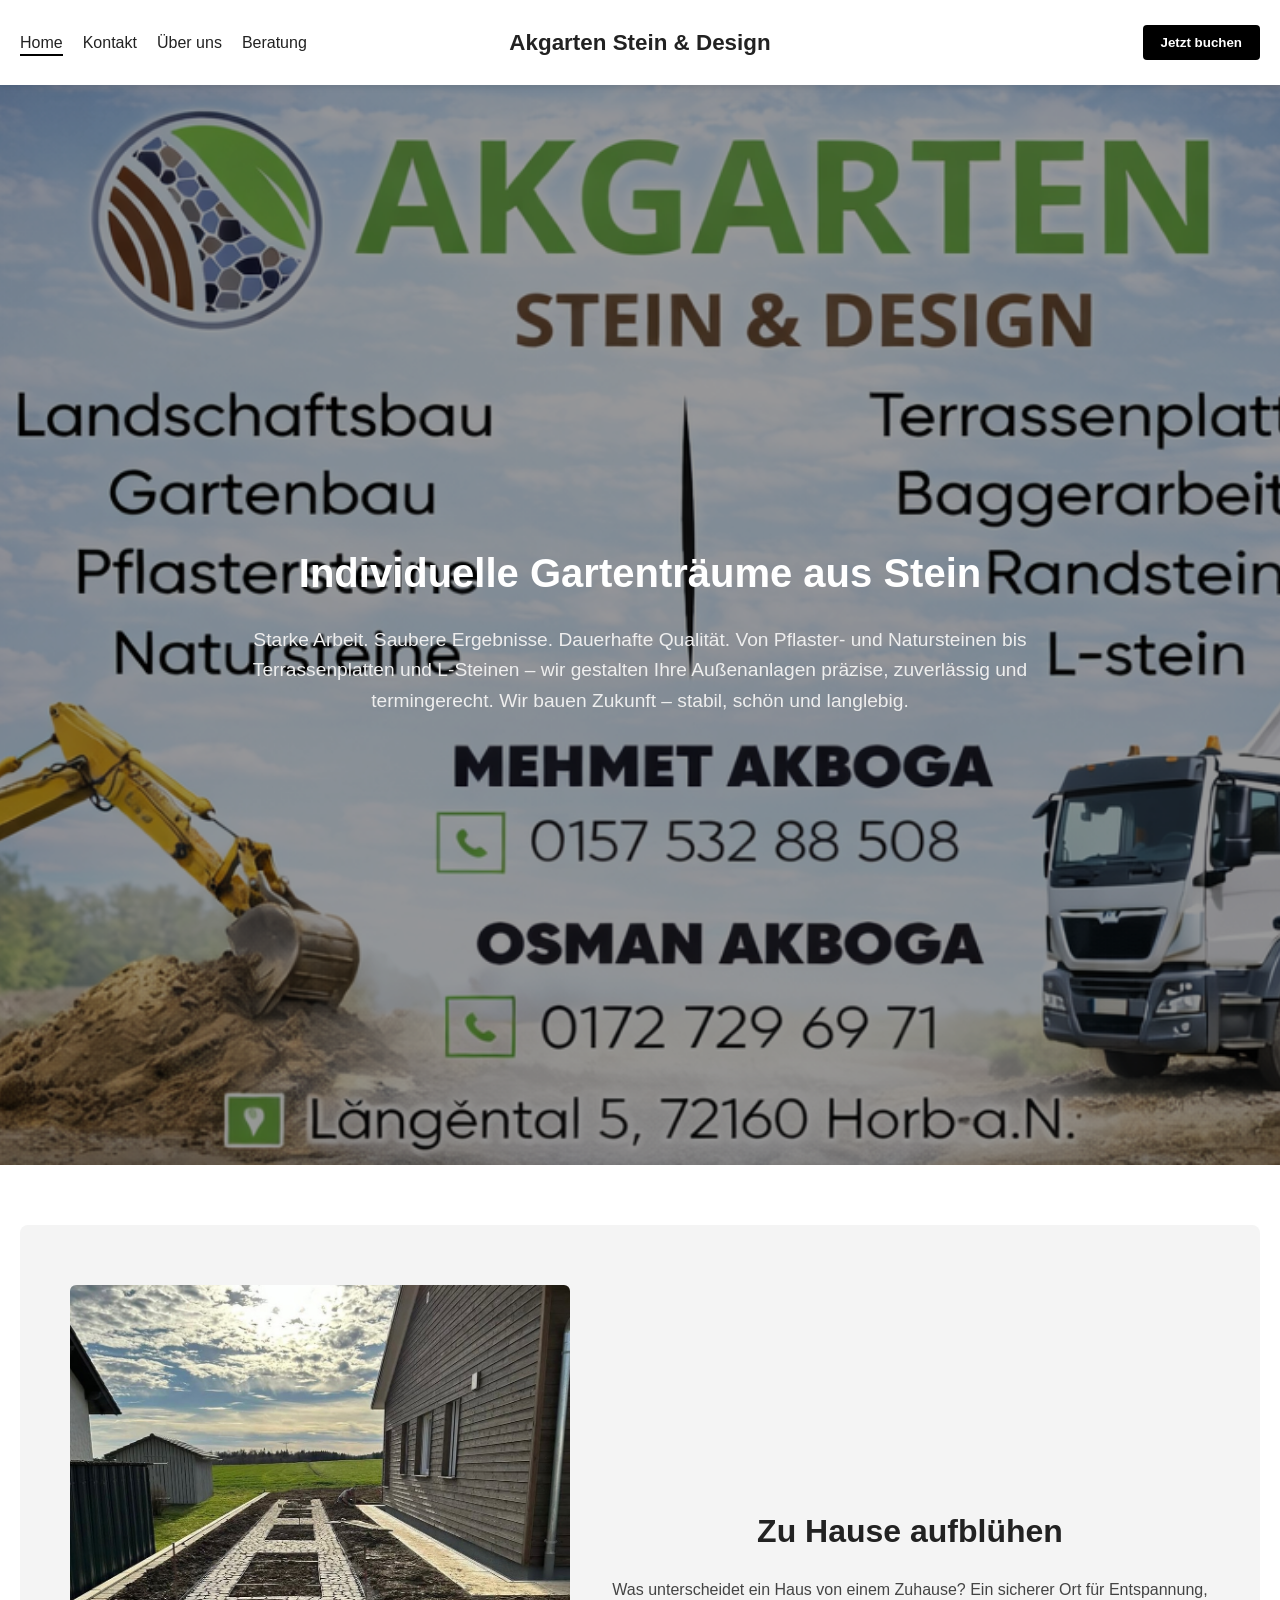
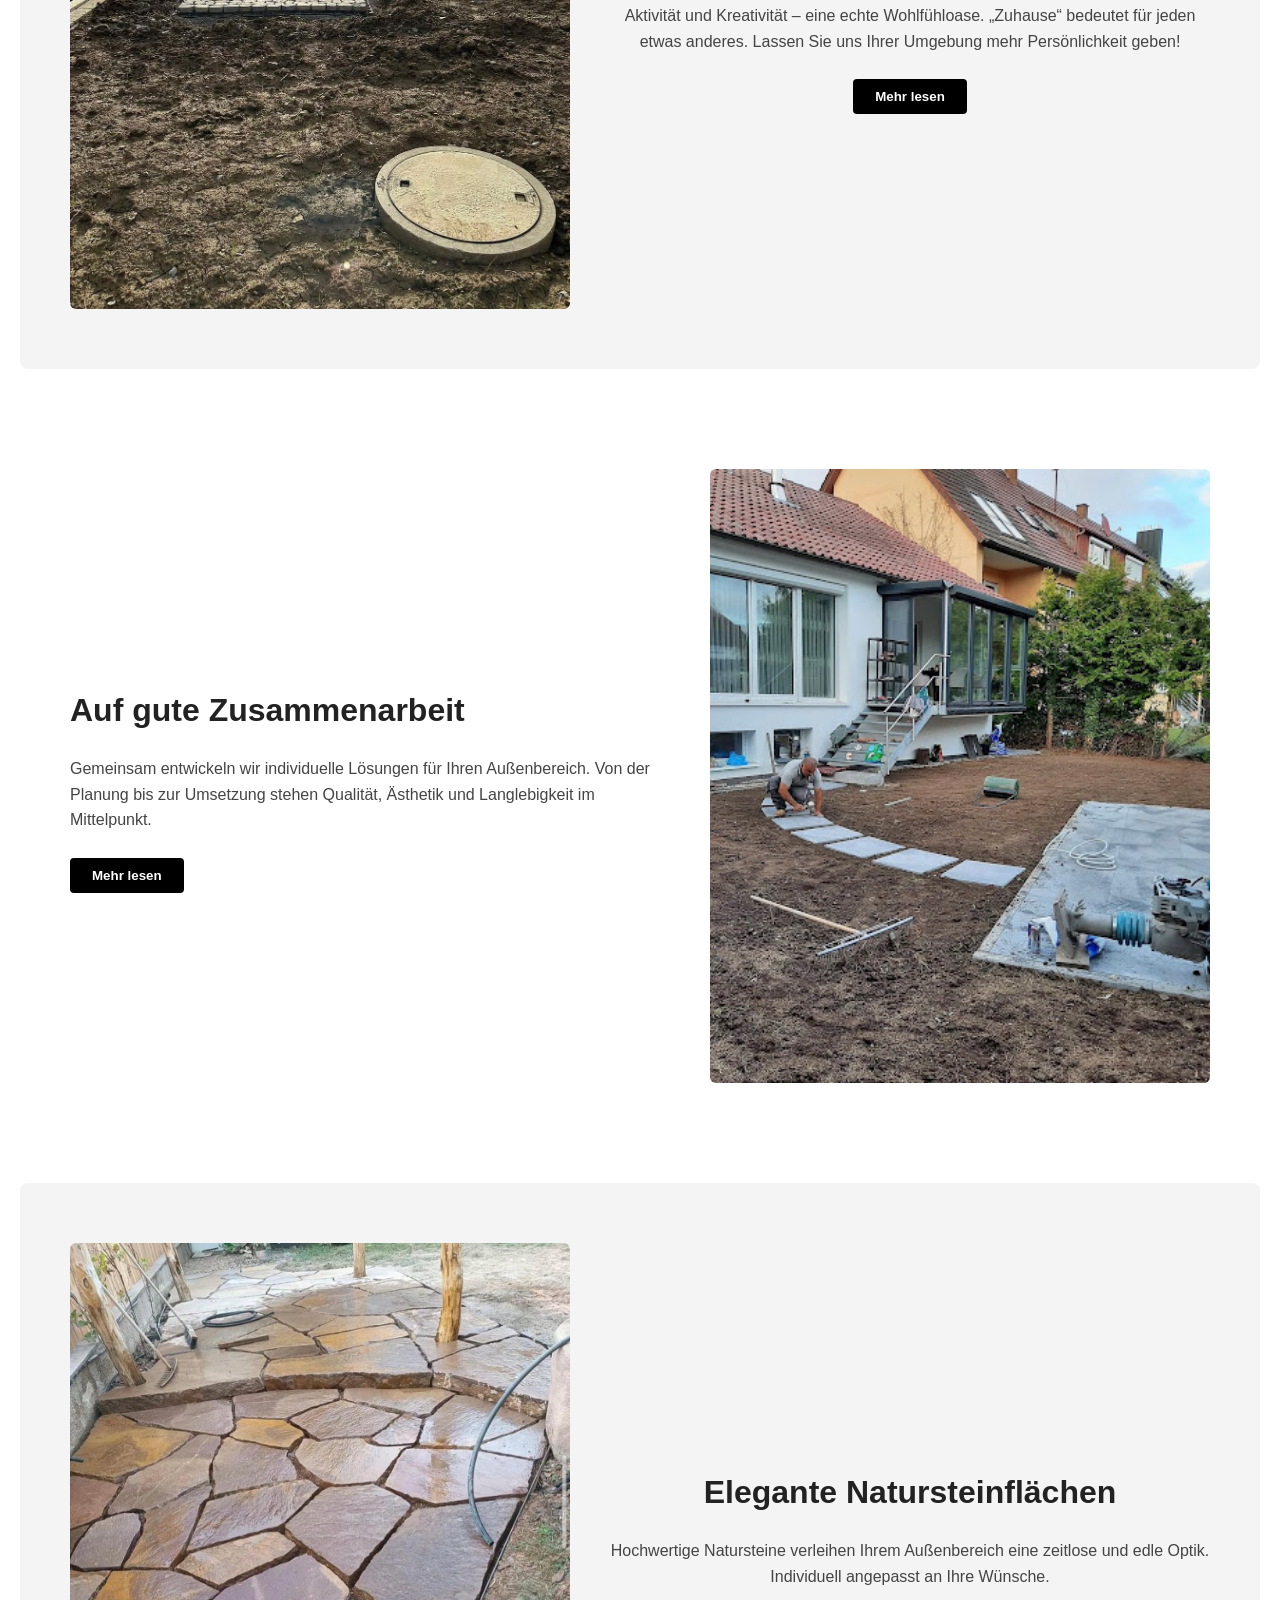
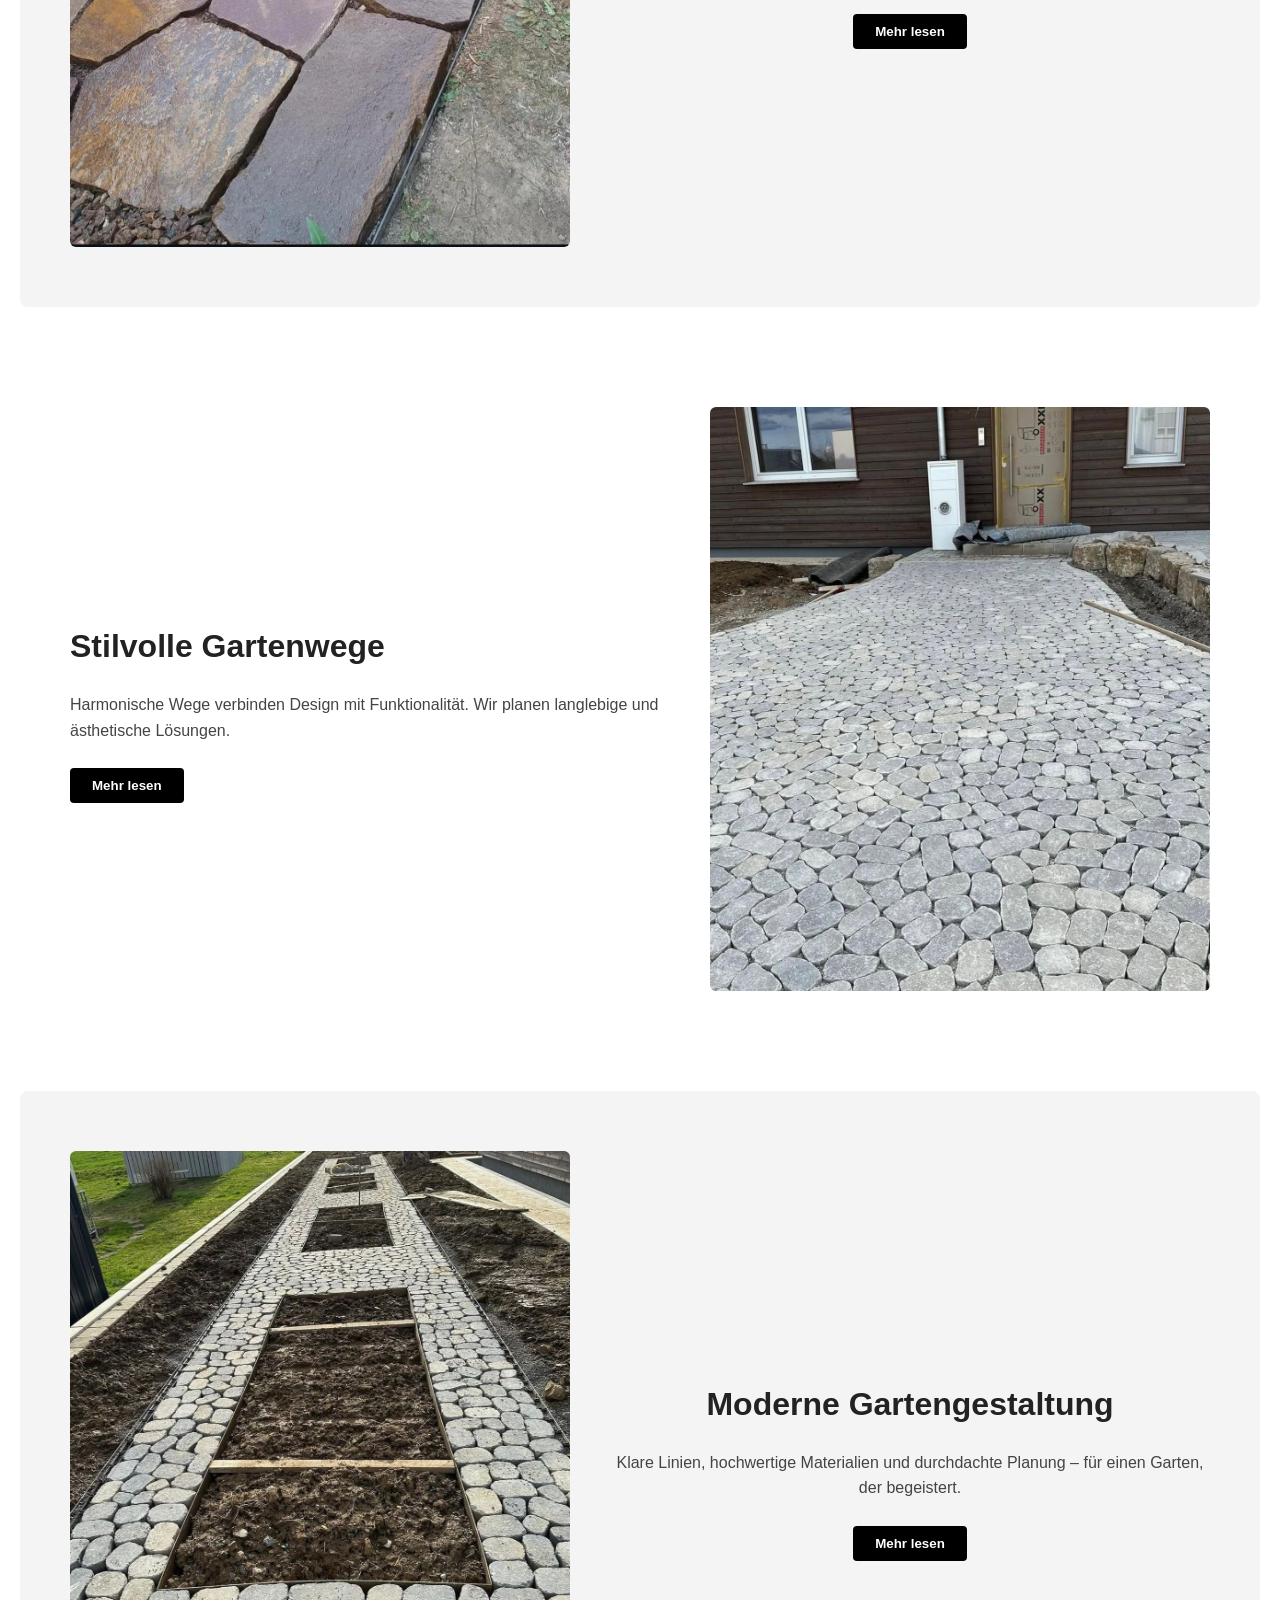
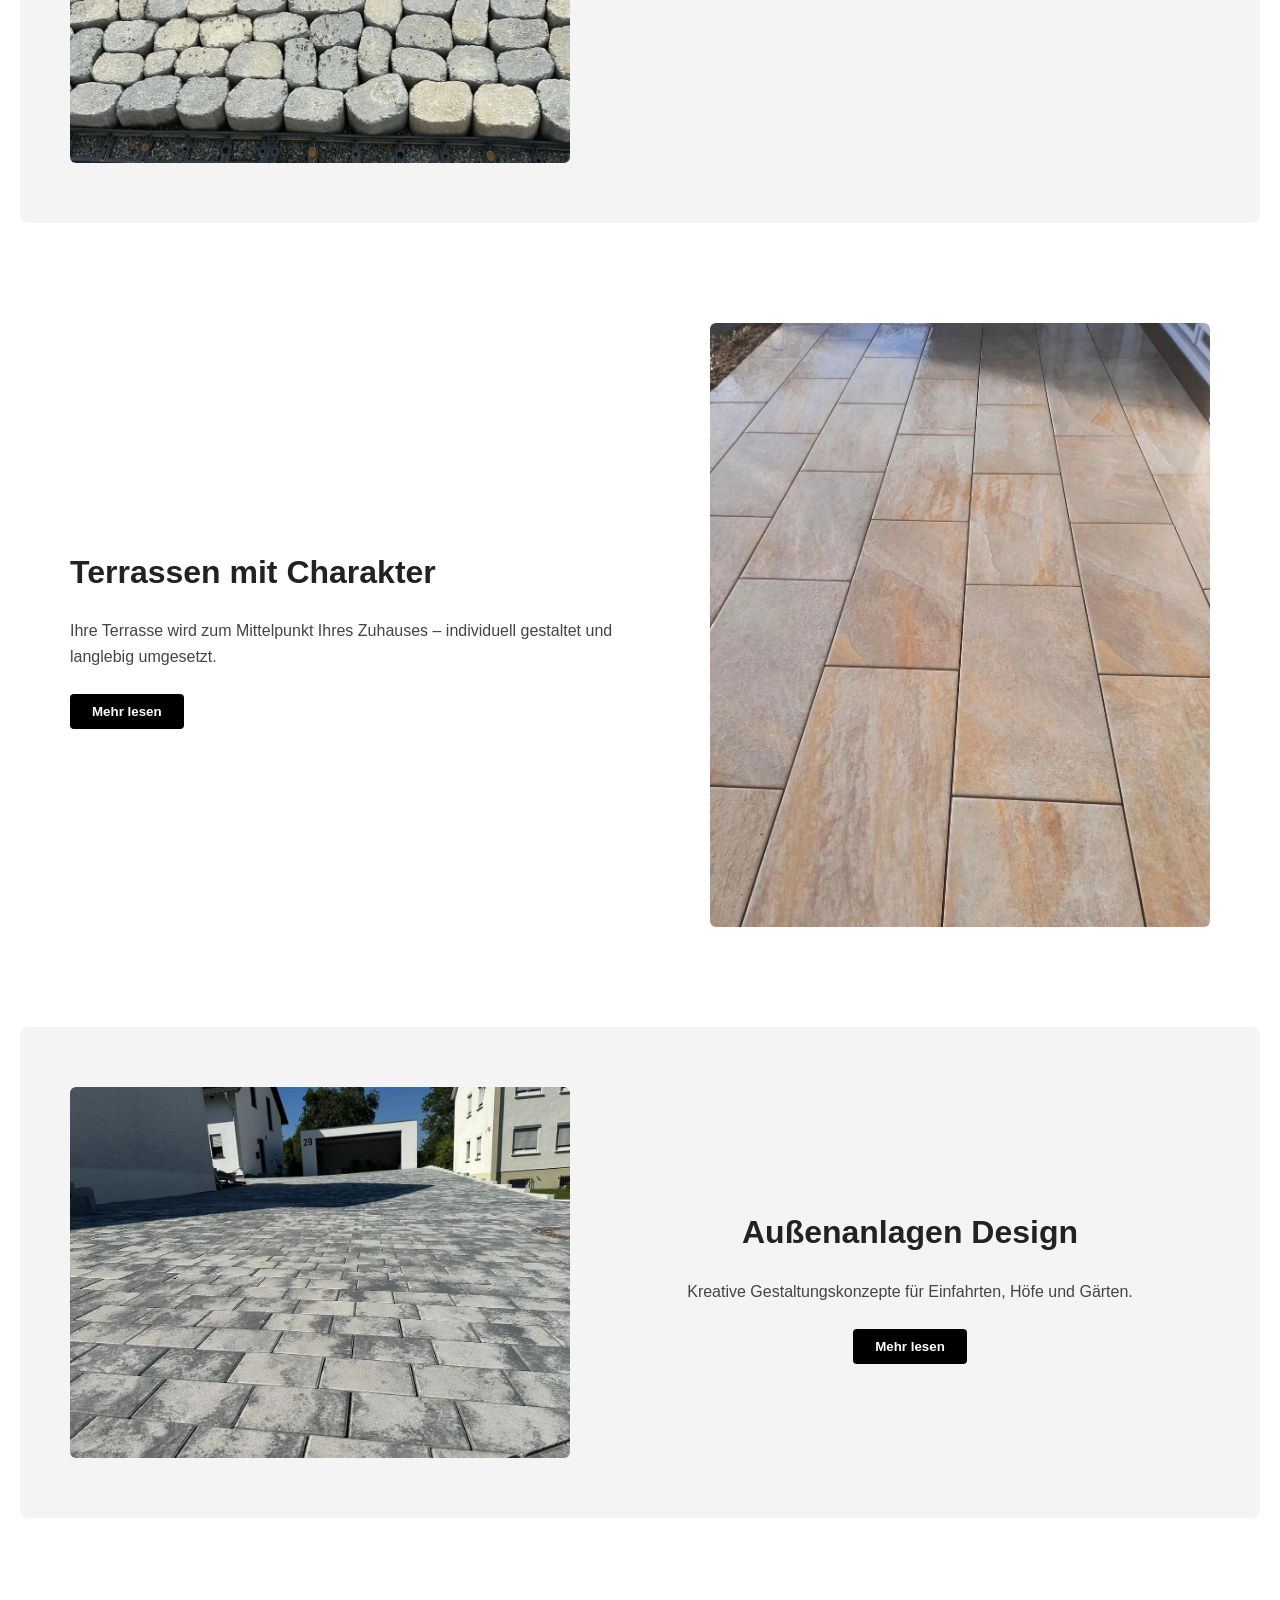
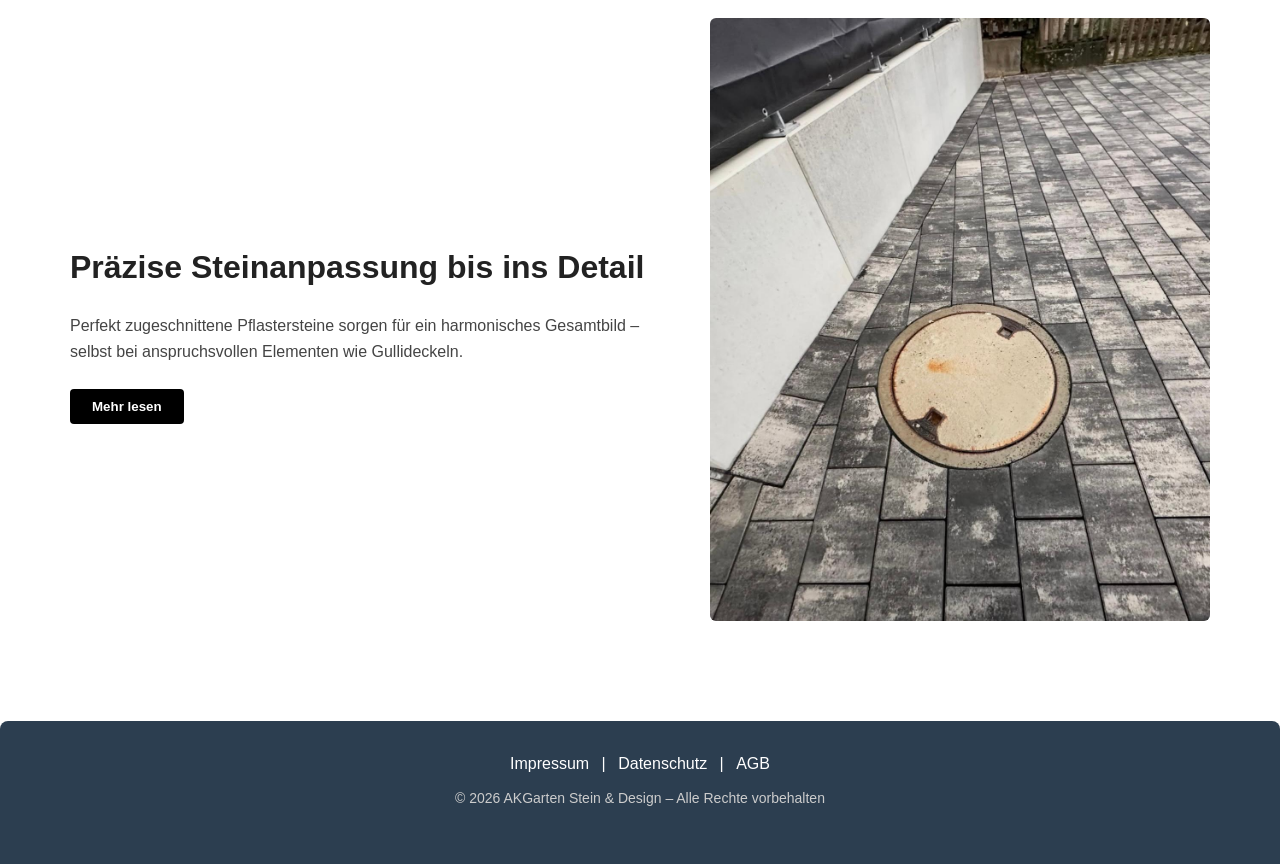
<file: index.html>
<!DOCTYPE html>
<html lang="de">
<head>
  <meta charset="UTF-8" />
  <meta name="viewport" content="width=device-width, initial-scale=1.0" />
  <meta name="description" content="Akgarten Stein & Design – individuelle Gartengestaltung und hochwertige Steinlösungen für Ihr Zuhause." />
  <title>Akgarten Stein & Design</title>
  <link rel="stylesheet" href="styles.css" />
  <style>
    /* Zusätzliche Styles für ausgeklappten Text */
    .more-text { display: none; margin-top: 15px; color: #555; }
  </style>
</head>
<body>

  <!-- Navbar -->
  <nav class="navbar">
    <h1 class="logo">Akgarten Stein & Design</h1>
    <ul>
      <li><a href="index.html" class="active">Home</a></li>
      <li><a href="Kontakt.html">Kontakt</a></li>
      <li><a href="Über uns.html">Über uns</a></li>
      <li><a href="Beratung.html">Beratung</a></li>
    </ul>
    <button class="btn-buchen" onclick="window.location.href='Kontakt.html'">Jetzt buchen</button>
  </nav>

  <!-- Full Width Banner -->
  <section class="banner">
    <div class="banner-text">
      <h2>Individuelle Gartenträume aus Stein</h2>
      <p>
        Starke Arbeit. Saubere Ergebnisse. Dauerhafte Qualität.
        Von Pflaster- und Natursteinen bis Terrassenplatten und 
        L-Steinen – wir gestalten Ihre Außenanlagen präzise, 
        zuverlässig und termingerecht. Wir bauen Zukunft – stabil, 
        schön und langlebig.
      </p>
    </div>
  </section>

  <!-- Hero Sektionen -->
  <section class="hero">
    <img src="Wald.jpeg" alt="Waldlandschaft" />
    <div class="hero-text">
      <h2>Zu Hause aufblühen</h2>
      <p>
        Was unterscheidet ein Haus von einem Zuhause? Ein sicherer Ort für Entspannung,
        Aktivität und Kreativität – eine echte Wohlfühloase.
        „Zuhause“ bedeutet für jeden etwas anderes.
        Lassen Sie uns Ihrer Umgebung mehr Persönlichkeit geben!
      </p>
      <button class="btn-mehr" onclick="toggleText(1)">Mehr lesen</button>
      <div id="text-1" class="more-text">
        <p>Wir bieten maßgeschneiderte Gartengestaltungen an, von bepflanzten Beeten bis zu Natursteinwegen. Jeder Garten wird individuell geplant, damit Sie Ihren persönlichen Rückzugsort genießen können.</p>
      </div>
    </div>
  </section>

  <section class="second-hero">
    <img src="aaa.jpg" alt="Modernes Haus mit Garten" />
    <div class="second-hero-text">
      <h2>Auf gute Zusammenarbeit</h2>
      <p>
        Gemeinsam entwickeln wir individuelle Lösungen für Ihren Außenbereich.
        Von der Planung bis zur Umsetzung stehen Qualität, Ästhetik und
        Langlebigkeit im Mittelpunkt.
      </p>
      <button class="btn-mehr" onclick="toggleText(2)">Mehr lesen</button>
      <div id="text-2" class="more-text">
        <p>Unser Team begleitet Sie Schritt für Schritt: Beratung, Planung, Materialauswahl und fachgerechte Umsetzung. Wir setzen Ihre Wünsche zuverlässig um.</p>
      </div>
    </div>
  </section>

  <section class="hero">
    <img src="bild3.jpeg" alt="Naturstein Terrasse" />
    <div class="hero-text">
      <h2>Elegante Natursteinflächen</h2>
      <p>
        Hochwertige Natursteine verleihen Ihrem Außenbereich eine zeitlose und edle Optik.
        Individuell angepasst an Ihre Wünsche.
      </p>
      <button class="btn-mehr" onclick="toggleText(3)">Mehr lesen</button>
      <div id="text-3" class="more-text">
        <p>Wir beraten Sie bei der Auswahl der Steinsorten, Oberflächen und Verlegemuster, sodass Ihre Terrasse ein echtes Highlight wird.</p>
      </div>
    </div>
  </section>

  <section class="second-hero">
    <img src="bild4.jpeg" alt="Gartenweg aus Stein" />
    <div class="second-hero-text">
      <h2>Stilvolle Gartenwege</h2>
      <p>
        Harmonische Wege verbinden Design mit Funktionalität.
        Wir planen langlebige und ästhetische Lösungen.
      </p>
      <button class="btn-mehr" onclick="toggleText(4)">Mehr lesen</button>
      <div id="text-4" class="more-text">
        <p>Ob Naturstein, Pflaster oder dekorative Kieswege – wir gestalten Ihren Gartenweg passend zu Haus und Gartenstil.</p>
      </div>
    </div>
  </section>

  <section class="hero">
    <img src="bild5.jpeg" alt="Moderne Gartengestaltung" />
    <div class="hero-text">
      <h2>Moderne Gartengestaltung</h2>
      <p>
        Klare Linien, hochwertige Materialien und durchdachte Planung – 
        für einen Garten, der begeistert.
      </p>
      <button class="btn-mehr" onclick="toggleText(5)">Mehr lesen</button>
      <div id="text-5" class="more-text">
        <p>Minimalistische Designs, nachhaltige Materialien und kreative Ideen lassen Ihren Garten modern, elegant und pflegeleicht wirken.</p>
      </div>
    </div>
  </section>

  <section class="second-hero">
    <img src="bild7.jpeg" alt="Steinterrasse" />
    <div class="second-hero-text">
      <h2>Terrassen mit Charakter</h2>
      <p>
        Ihre Terrasse wird zum Mittelpunkt Ihres Zuhauses – 
        individuell gestaltet und langlebig umgesetzt.
      </p>
      <button class="btn-mehr" onclick="toggleText(6)">Mehr lesen</button>
      <div id="text-6" class="more-text">
        <p>Wir berücksichtigen Sonnenstand, Sichtschutz, Materialien und Form, damit Ihre Terrasse perfekt zu Ihrem Zuhause passt.</p>
      </div>
    </div>
  </section>

  <section class="hero">
    <img src="Bild11.jpeg" alt="Außenanlage Design" />
    <div class="hero-text">
      <h2>Außenanlagen Design</h2>
      <p>
        Kreative Gestaltungskonzepte für Einfahrten, Höfe und Gärten.
      </p>
      <button class="btn-mehr" onclick="toggleText(7)">Mehr lesen</button>
      <div id="text-7" class="more-text">
        <p>Wir planen und gestalten Einfahrten, Zäune, Beleuchtung und Pflanzungen harmonisch für ein stimmiges Gesamtbild.</p>
      </div>
    </div>
  </section>

  <section class="second-hero">
    <img src="bild8.jpeg" alt="Naturstein Mauer" />
    <div class="second-hero-text">
      <h2>
        Präzise Steinanpassung bis ins Detail
      </h2>
      <p>
        Perfekt zugeschnittene Pflastersteine sorgen für ein harmonisches Gesamtbild –
        selbst bei anspruchsvollen Elementen wie Gullideckeln.
      </p>
      <button class="btn-mehr" onclick="toggleText(8)">Mehr lesen</button>
      <div id="text-8" class="more-text">
        <p>
          Unsere Arbeit zeichnet sich durch millimetergenaue Schnitte und höchste Präzision aus.
          Auch runde Elemente wie Gullideckel werden sauber und passgenau in das Pflaster integriert.
          So entsteht ein gleichmäßiges, professionelles Gesamtbild ohne unsaubere Kanten oder Lücken.
        </p>
      </div>
    </div>
  </section>

  <!-- Footer -->
  <footer class="footer">
    <div class="footer-links">
      <a href="Impressum.html">Impressum</a> | 
      <a href="Datenschutz.html">Datenschutz</a> | 
      <a href="AGB.html">AGB</a>
    </div>
    <p>© 2026 AKGarten Stein & Design – Alle Rechte vorbehalten</p>
  </footer>

  <!-- JS: Logo sichtbar, Menü ausblenden beim Scrollen + Mehr-lesen Toggle -->
  <script>
    if (window.innerWidth <= 600) {
      const navbar = document.querySelector('.navbar');
      let lastScroll = 0;

      window.addEventListener('scroll', () => {
        const currentScroll = window.scrollY;

        if (currentScroll > lastScroll && currentScroll > 50) {
          navbar.classList.add('hide-items');
        } else {
          navbar.classList.remove('hide-items');
        }

        lastScroll = currentScroll;
      });
    }

    // Funktion für "Mehr lesen"
    function toggleText(n) {
      const text = document.getElementById(`text-${n}`);
      if (text.style.display === "none" || text.style.display === "") {
        text.style.display = "block";
      } else {
        text.style.display = "none";
      }
    }
  </script>

</body>
</html>
</file>
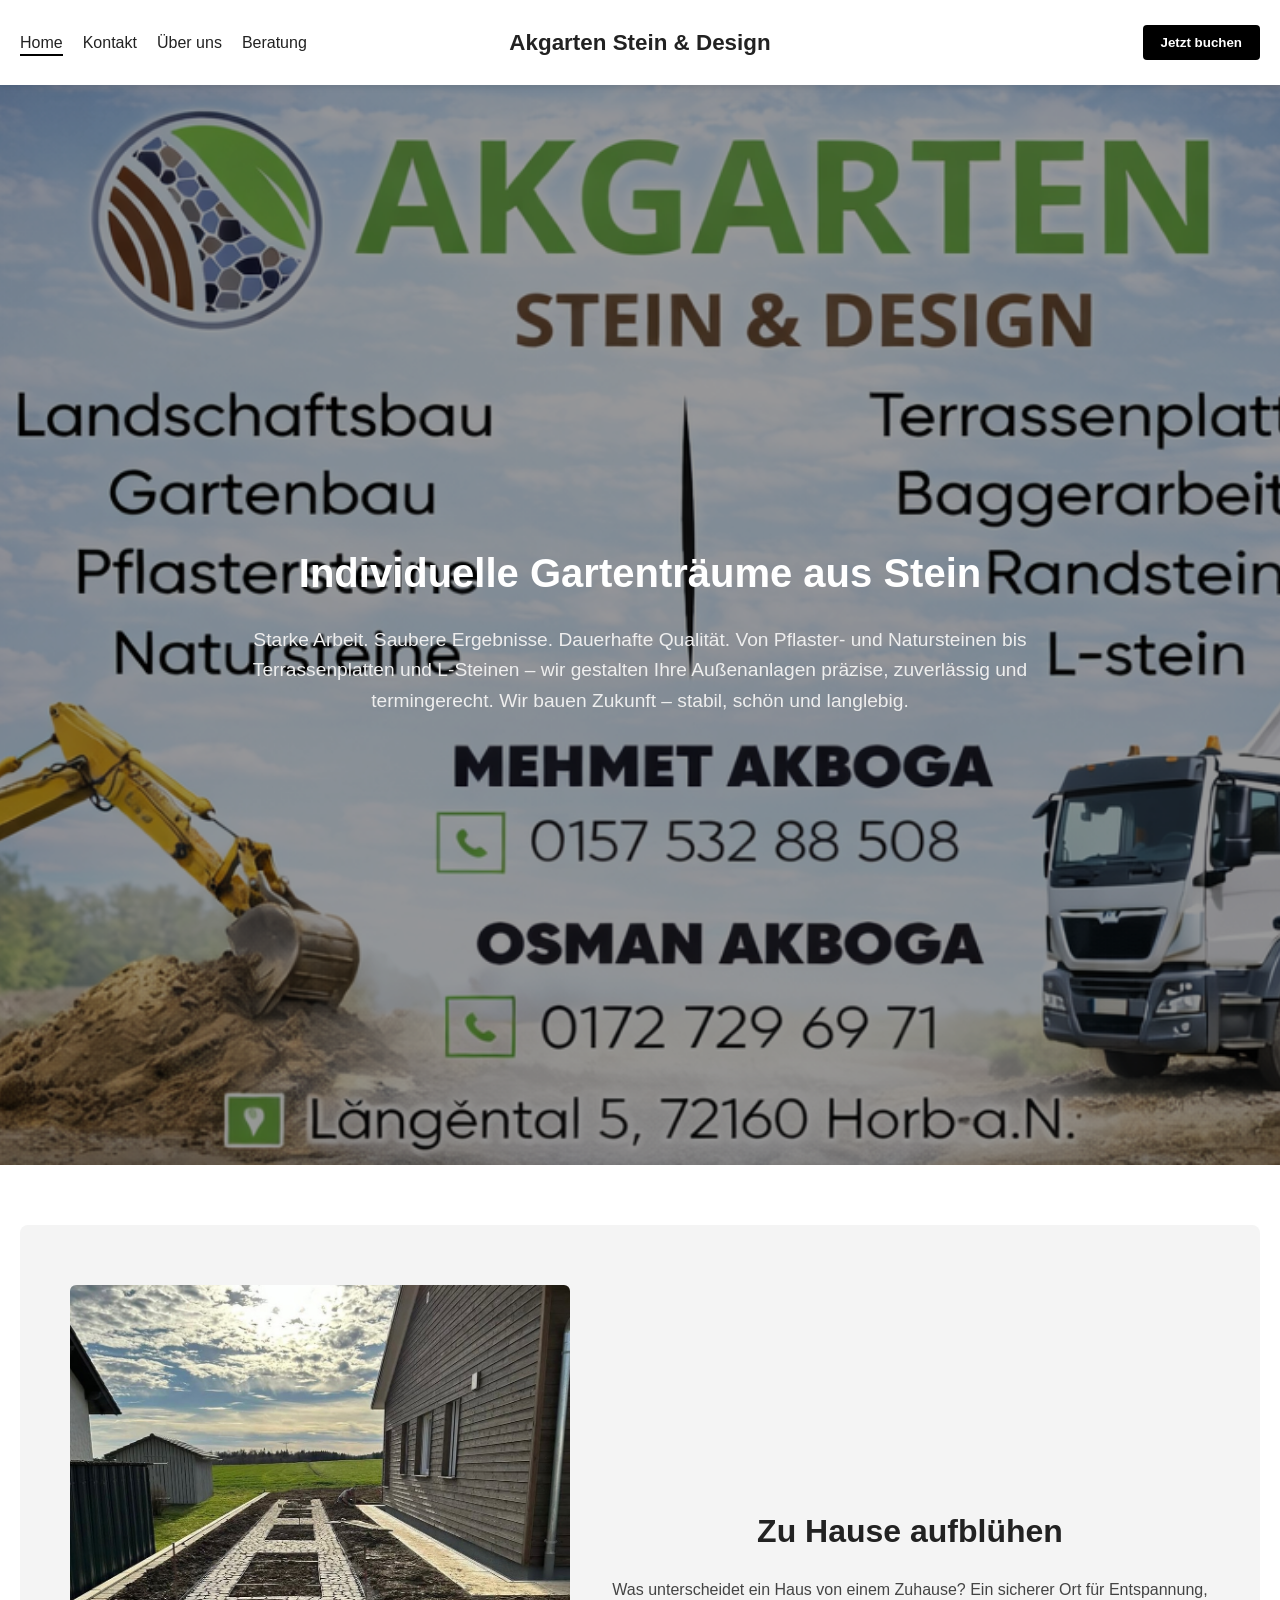
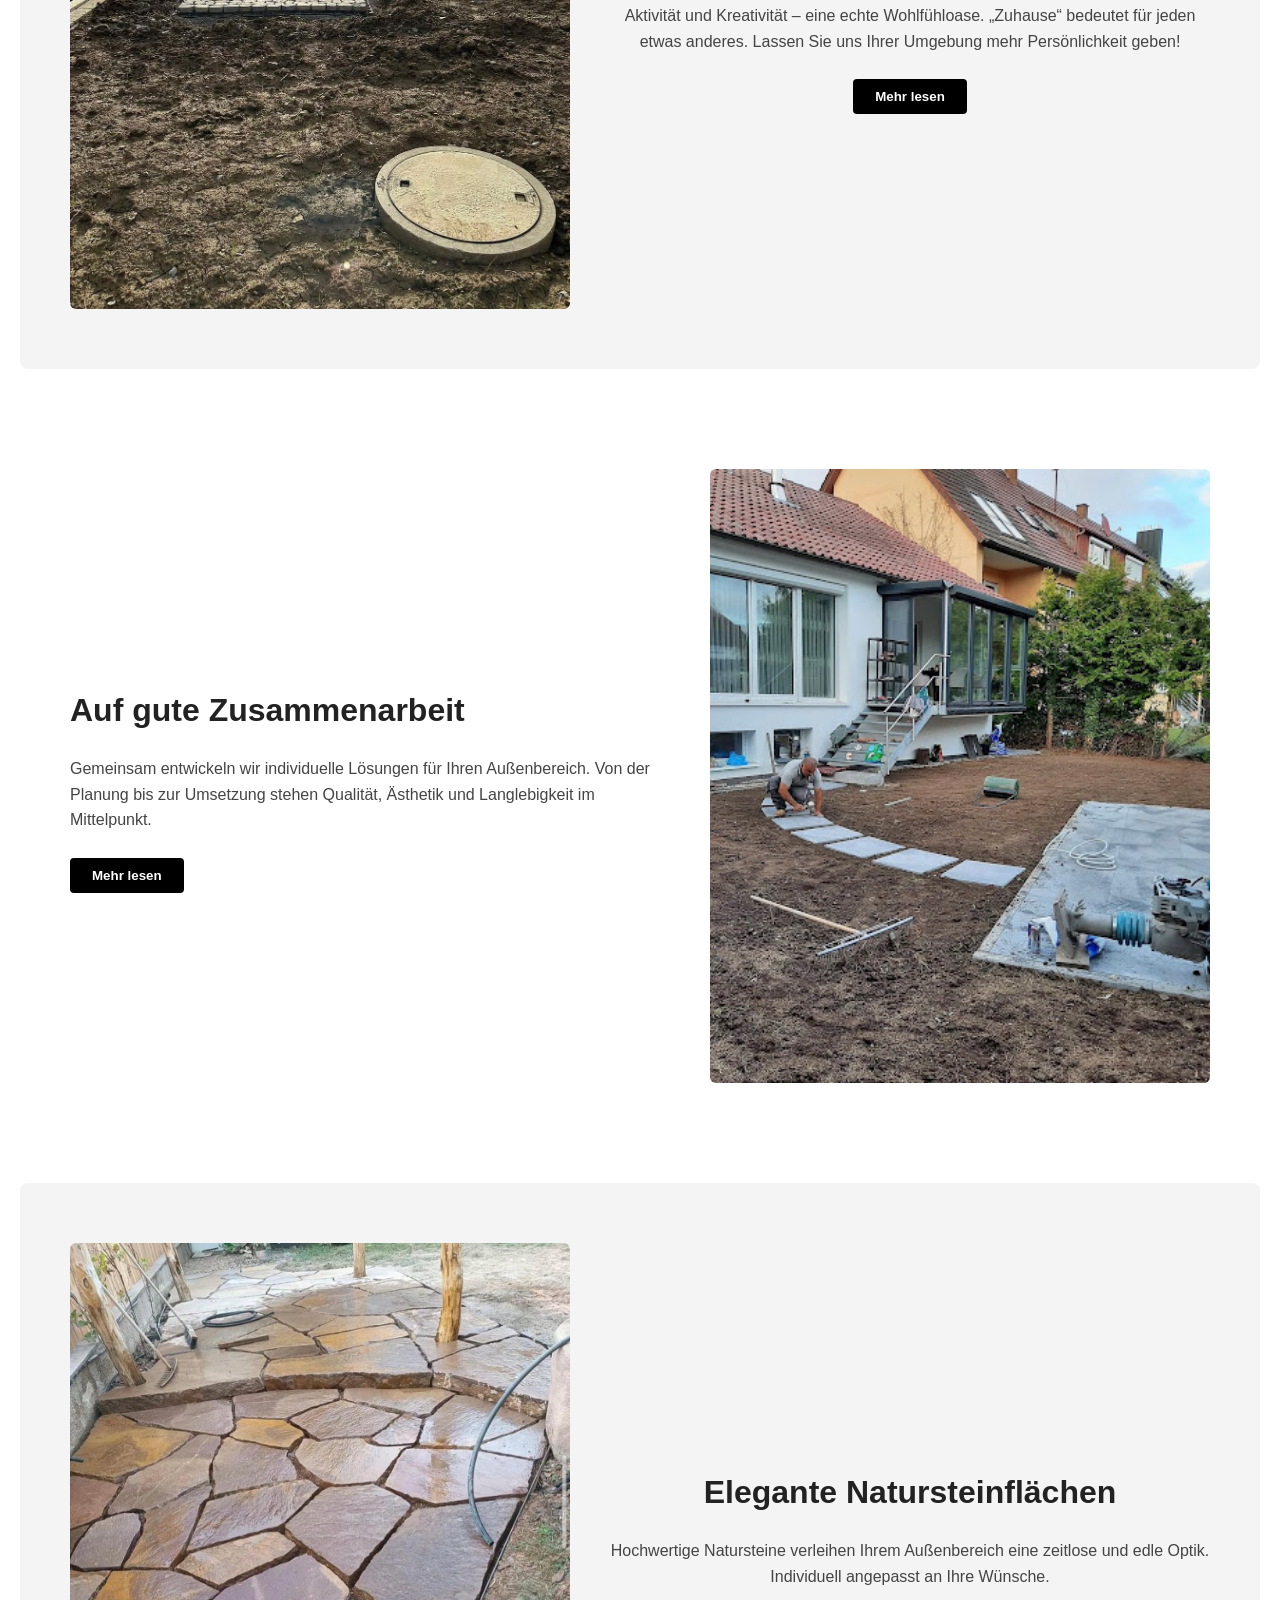
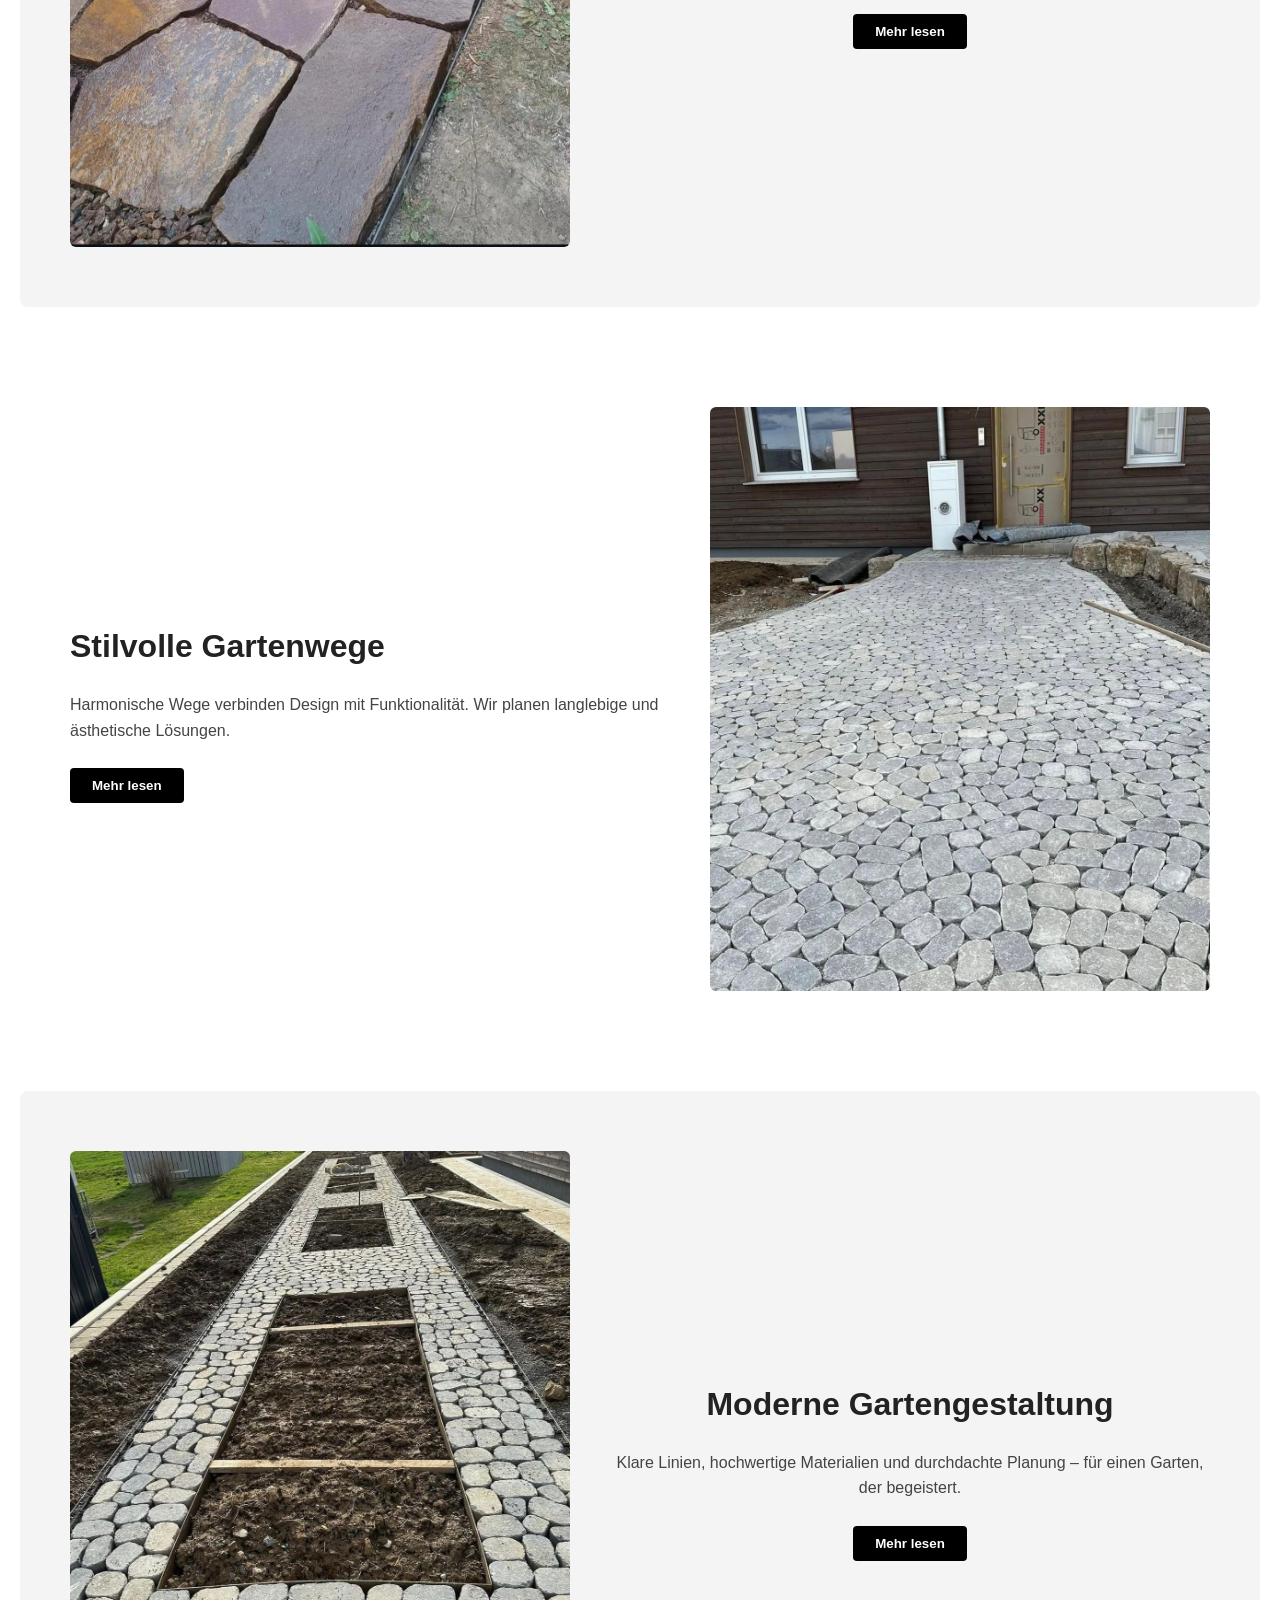
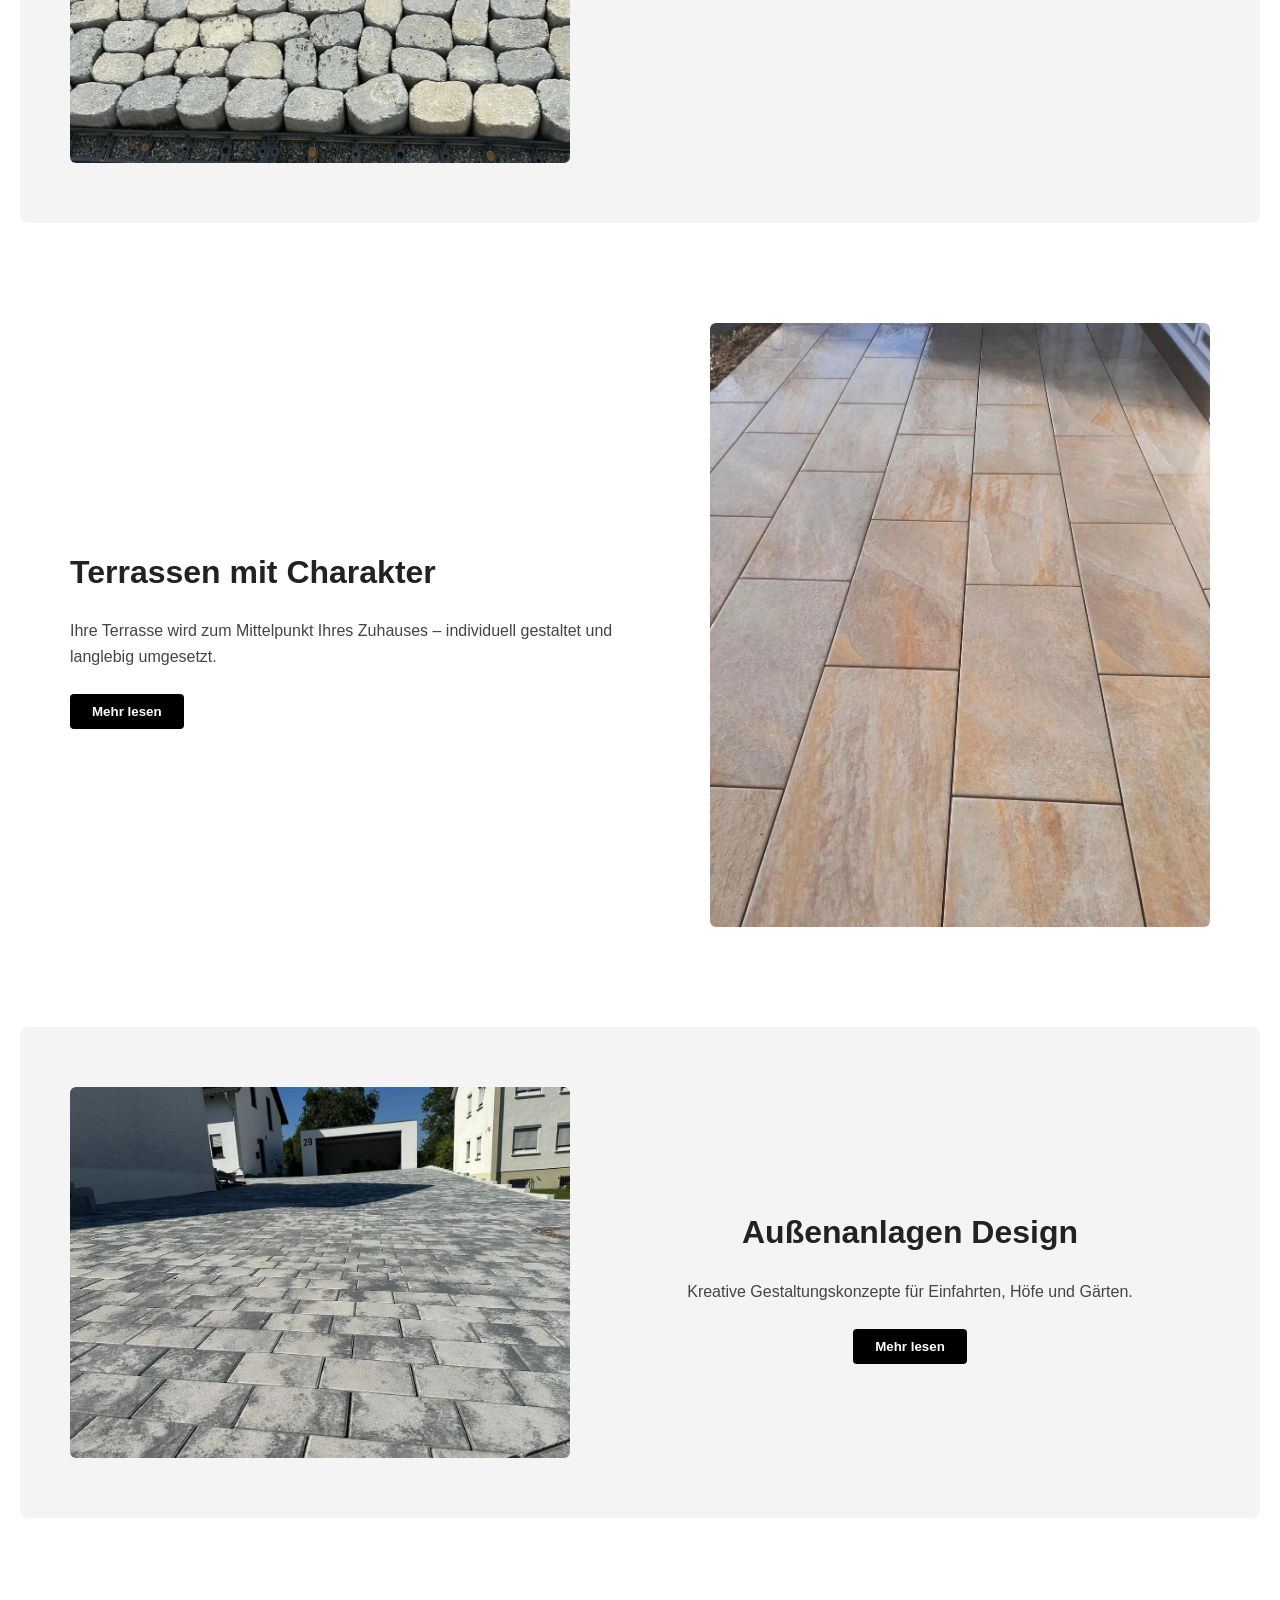
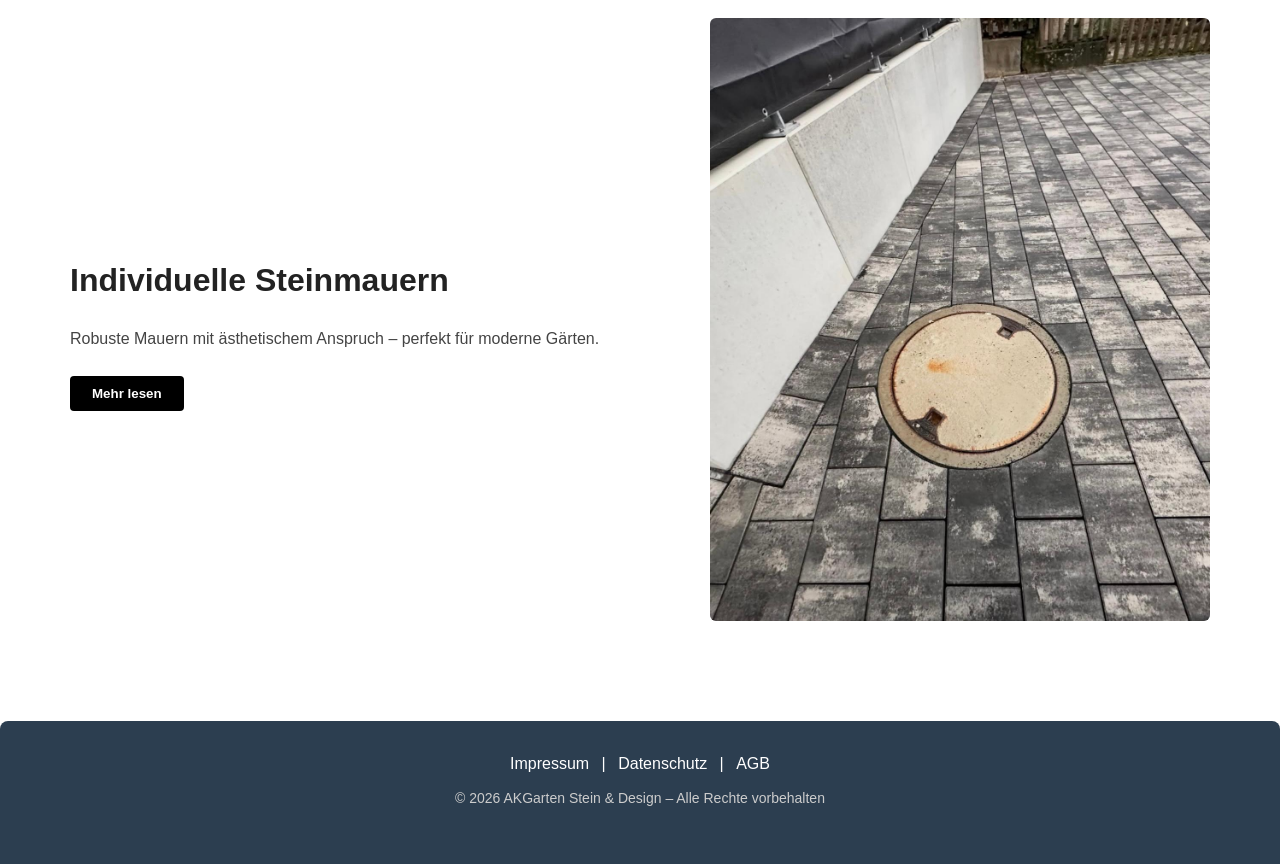
<file: AKGarten/index.html>
<!DOCTYPE html>
<html lang="de">
<head>
  <meta charset="UTF-8" />
  <meta name="viewport" content="width=device-width, initial-scale=1.0" />
  <meta name="description" content="Akgarten Stein & Design – individuelle Gartengestaltung und hochwertige Steinlösungen für Ihr Zuhause." />
  <title>Akgarten Stein & Design</title>
  <link rel="stylesheet" href="styles.css" />
  <style>
    /* Zusätzliche Styles für ausgeklappten Text */
    .more-text { display: none; margin-top: 15px; color: #555; }
  </style>
</head>
<body>

  <!-- Navbar -->
  <nav class="navbar">
    <h1 class="logo">Akgarten Stein & Design</h1>
    <ul>
      <li><a href="index.html" class="active">Home</a></li>
      <li><a href="Kontakt.html">Kontakt</a></li>
      <li><a href="Über uns.html">Über uns</a></li>
      <li><a href="Beratung.html">Beratung</a></li>
    </ul>
    <button class="btn-buchen" onclick="window.location.href='Kontakt.html'">Jetzt buchen</button>
  </nav>

  <!-- Full Width Banner -->
  <section class="banner">
    <div class="banner-text">
      <h2>Individuelle Gartenträume aus Stein</h2>
      <p>
        Starke Arbeit. Saubere Ergebnisse. Dauerhafte Qualität.
        Von Pflaster- und Natursteinen bis Terrassenplatten und 
        L-Steinen – wir gestalten Ihre Außenanlagen präzise, 
        zuverlässig und termingerecht. Wir bauen Zukunft – stabil, 
        schön und langlebig.
      </p>
    </div>
  </section>

  <!-- Hero Sektionen -->
  <section class="hero">
    <img src="Wald.jpeg" alt="Waldlandschaft" />
    <div class="hero-text">
      <h2>Zu Hause aufblühen</h2>
      <p>
        Was unterscheidet ein Haus von einem Zuhause? Ein sicherer Ort für Entspannung,
        Aktivität und Kreativität – eine echte Wohlfühloase.
        „Zuhause“ bedeutet für jeden etwas anderes.
        Lassen Sie uns Ihrer Umgebung mehr Persönlichkeit geben!
      </p>
      <button class="btn-mehr" onclick="toggleText(1)">Mehr lesen</button>
      <div id="text-1" class="more-text">
        <p>Wir bieten maßgeschneiderte Gartengestaltungen an, von bepflanzten Beeten bis zu Natursteinwegen. Jeder Garten wird individuell geplant, damit Sie Ihren persönlichen Rückzugsort genießen können.</p>
      </div>
    </div>
  </section>

  <section class="second-hero">
    <img src="aaa.jpg" alt="Modernes Haus mit Garten" />
    <div class="second-hero-text">
      <h2>Auf gute Zusammenarbeit</h2>
      <p>
        Gemeinsam entwickeln wir individuelle Lösungen für Ihren Außenbereich.
        Von der Planung bis zur Umsetzung stehen Qualität, Ästhetik und
        Langlebigkeit im Mittelpunkt.
      </p>
      <button class="btn-mehr" onclick="toggleText(2)">Mehr lesen</button>
      <div id="text-2" class="more-text">
        <p>Unser Team begleitet Sie Schritt für Schritt: Beratung, Planung, Materialauswahl und fachgerechte Umsetzung. Wir setzen Ihre Wünsche zuverlässig um.</p>
      </div>
    </div>
  </section>

  <section class="hero">
    <img src="bild3.jpeg" alt="Naturstein Terrasse" />
    <div class="hero-text">
      <h2>Elegante Natursteinflächen</h2>
      <p>
        Hochwertige Natursteine verleihen Ihrem Außenbereich eine zeitlose und edle Optik.
        Individuell angepasst an Ihre Wünsche.
      </p>
      <button class="btn-mehr" onclick="toggleText(3)">Mehr lesen</button>
      <div id="text-3" class="more-text">
        <p>Wir beraten Sie bei der Auswahl der Steinsorten, Oberflächen und Verlegemuster, sodass Ihre Terrasse ein echtes Highlight wird.</p>
      </div>
    </div>
  </section>

  <section class="second-hero">
    <img src="bild4.jpeg" alt="Gartenweg aus Stein" />
    <div class="second-hero-text">
      <h2>Stilvolle Gartenwege</h2>
      <p>
        Harmonische Wege verbinden Design mit Funktionalität.
        Wir planen langlebige und ästhetische Lösungen.
      </p>
      <button class="btn-mehr" onclick="toggleText(4)">Mehr lesen</button>
      <div id="text-4" class="more-text">
        <p>Ob Naturstein, Pflaster oder dekorative Kieswege – wir gestalten Ihren Gartenweg passend zu Haus und Gartenstil.</p>
      </div>
    </div>
  </section>

  <section class="hero">
    <img src="bild5.jpeg" alt="Moderne Gartengestaltung" />
    <div class="hero-text">
      <h2>Moderne Gartengestaltung</h2>
      <p>
        Klare Linien, hochwertige Materialien und durchdachte Planung – 
        für einen Garten, der begeistert.
      </p>
      <button class="btn-mehr" onclick="toggleText(5)">Mehr lesen</button>
      <div id="text-5" class="more-text">
        <p>Minimalistische Designs, nachhaltige Materialien und kreative Ideen lassen Ihren Garten modern, elegant und pflegeleicht wirken.</p>
      </div>
    </div>
  </section>

  <section class="second-hero">
    <img src="bild7.jpeg" alt="Steinterrasse" />
    <div class="second-hero-text">
      <h2>Terrassen mit Charakter</h2>
      <p>
        Ihre Terrasse wird zum Mittelpunkt Ihres Zuhauses – 
        individuell gestaltet und langlebig umgesetzt.
      </p>
      <button class="btn-mehr" onclick="toggleText(6)">Mehr lesen</button>
      <div id="text-6" class="more-text">
        <p>Wir berücksichtigen Sonnenstand, Sichtschutz, Materialien und Form, damit Ihre Terrasse perfekt zu Ihrem Zuhause passt.</p>
      </div>
    </div>
  </section>

  <section class="hero">
    <img src="Bild11.jpeg" alt="Außenanlage Design" />
    <div class="hero-text">
      <h2>Außenanlagen Design</h2>
      <p>
        Kreative Gestaltungskonzepte für Einfahrten, Höfe und Gärten.
      </p>
      <button class="btn-mehr" onclick="toggleText(7)">Mehr lesen</button>
      <div id="text-7" class="more-text">
        <p>Wir planen und gestalten Einfahrten, Zäune, Beleuchtung und Pflanzungen harmonisch für ein stimmiges Gesamtbild.</p>
      </div>
    </div>
  </section>

  <section class="second-hero">
    <img src="bild8.jpeg" alt="Naturstein Mauer" />
    <div class="second-hero-text">
      <h2>Individuelle Steinmauern</h2>
      <p>
        Robuste Mauern mit ästhetischem Anspruch – perfekt für moderne Gärten.
      </p>
      <button class="btn-mehr" onclick="toggleText(8)">Mehr lesen</button>
      <div id="text-8" class="more-text">
        <p>Unsere Mauern verbinden Stabilität mit Design und lassen sich perfekt in die Gartengestaltung integrieren.</p>
      </div>
    </div>
  </section>

  <!-- Footer -->
  <footer class="footer">
    <div class="footer-links">
      <a href="Impressum.html">Impressum</a> | 
      <a href="Datenschutz.html">Datenschutz</a> | 
      <a href="AGB.html">AGB</a>
    </div>
    <p>© 2026 AKGarten Stein & Design – Alle Rechte vorbehalten</p>
  </footer>

  <!-- JS: Logo sichtbar, Menü ausblenden beim Scrollen + Mehr-lesen Toggle -->
  <script>
    if (window.innerWidth <= 600) {
      const navbar = document.querySelector('.navbar');
      let lastScroll = 0;

      window.addEventListener('scroll', () => {
        const currentScroll = window.scrollY;

        if (currentScroll > lastScroll && currentScroll > 50) {
          navbar.classList.add('hide-items');
        } else {
          navbar.classList.remove('hide-items');
        }

        lastScroll = currentScroll;
      });
    }

    // Funktion für "Mehr lesen"
    function toggleText(n) {
      const text = document.getElementById(`text-${n}`);
      if (text.style.display === "none" || text.style.display === "") {
        text.style.display = "block";
      } else {
        text.style.display = "none";
      }
    }
  </script>

</body>
</html>
</file>
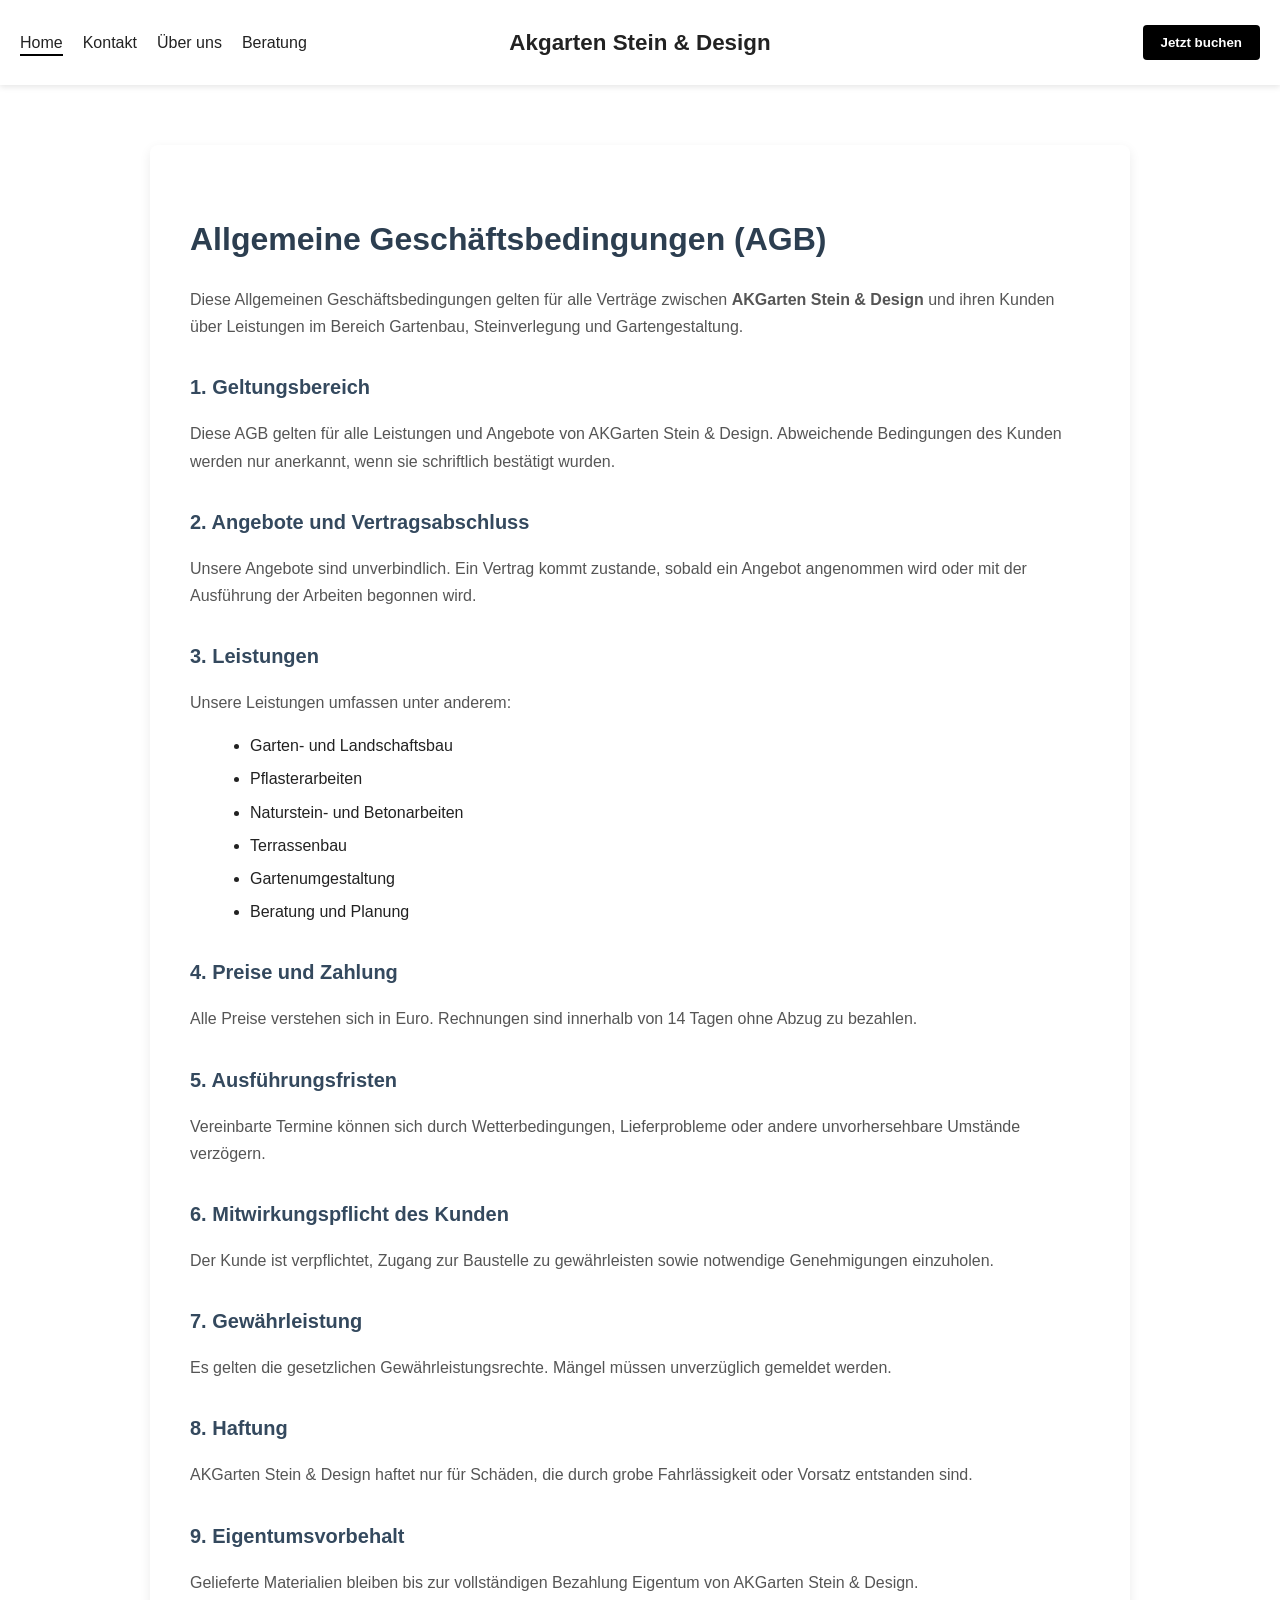
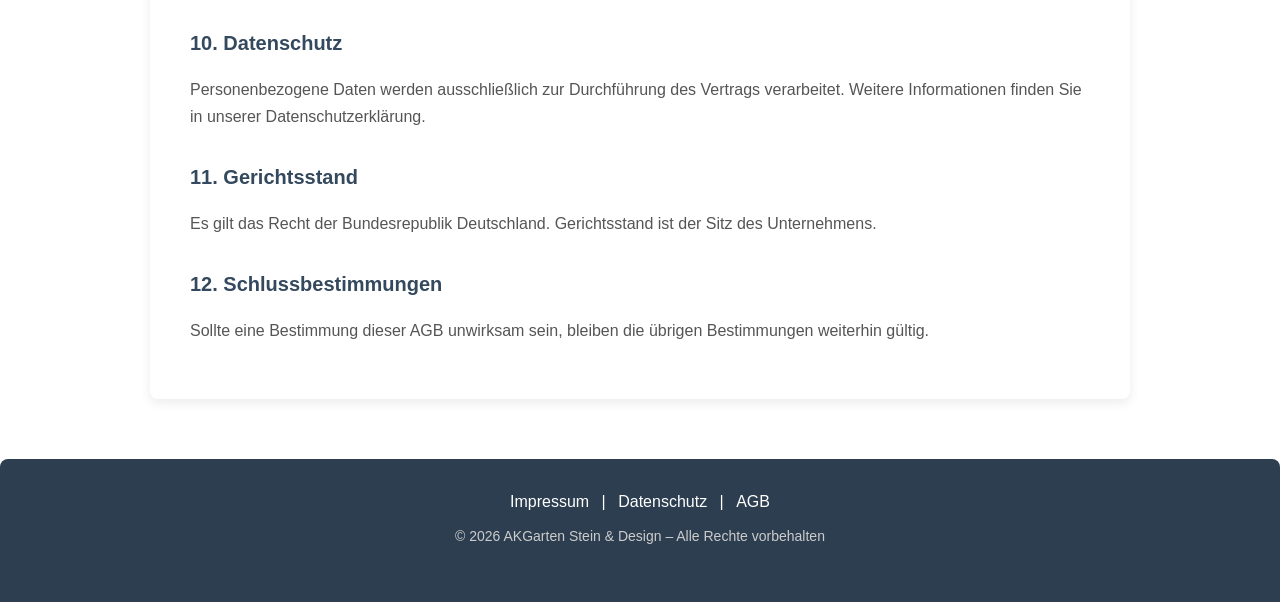
<file: AGB.html>
<!DOCTYPE html>
<html lang="de">
<head>
  <meta charset="UTF-8" />
  <meta name="viewport" content="width=device-width, initial-scale=1.0" />
  <meta name="description" content="Akgarten Stein & Design – individuelle Gartengestaltung und hochwertige Steinlösungen für Ihr Zuhause." />
  <title>AGB</title>
  <link rel="stylesheet" href="styles.css" />
</head>

<body>

  <!-- Navbar -->
  <nav class="navbar">
    <h1 class="logo">Akgarten Stein & Design</h1>
    <ul>
      <li><a href="index.html" class="active">Home</a></li>
      <li><a href="Kontakt.html">Kontakt</a></li>
      <li><a href="Über uns.html">Über uns</a></li>
      <li><a href="Beratung.html">Beratung</a></li>
    </ul>
    <button class="btn-buchen" onclick="window.location.href='Kontakt.html'">Jetzt buchen</button>
  </nav>

  <!-- AGB Inhalt -->
  <section class="agb">

    <h2>Allgemeine Geschäftsbedingungen (AGB)</h2>

    <p>Diese Allgemeinen Geschäftsbedingungen gelten für alle Verträge zwischen <strong>AKGarten Stein & Design</strong> und ihren Kunden über Leistungen im Bereich Gartenbau, Steinverlegung und Gartengestaltung.</p>

    <h3>1. Geltungsbereich</h3>
    <p>Diese AGB gelten für alle Leistungen und Angebote von AKGarten Stein & Design. Abweichende Bedingungen des Kunden werden nur anerkannt, wenn sie schriftlich bestätigt wurden.</p>

    <h3>2. Angebote und Vertragsabschluss</h3>
    <p>Unsere Angebote sind unverbindlich. Ein Vertrag kommt zustande, sobald ein Angebot angenommen wird oder mit der Ausführung der Arbeiten begonnen wird.</p>

    <h3>3. Leistungen</h3>
    <p>Unsere Leistungen umfassen unter anderem:</p>

    <ul>
      <li>Garten- und Landschaftsbau</li>
      <li>Pflasterarbeiten</li>
      <li>Naturstein- und Betonarbeiten</li>
      <li>Terrassenbau</li>
      <li>Gartenumgestaltung</li>
      <li>Beratung und Planung</li>
    </ul>

    <h3>4. Preise und Zahlung</h3>
    <p>Alle Preise verstehen sich in Euro. Rechnungen sind innerhalb von 14 Tagen ohne Abzug zu bezahlen.</p>

    <h3>5. Ausführungsfristen</h3>
    <p>Vereinbarte Termine können sich durch Wetterbedingungen, Lieferprobleme oder andere unvorhersehbare Umstände verzögern.</p>

    <h3>6. Mitwirkungspflicht des Kunden</h3>
    <p>Der Kunde ist verpflichtet, Zugang zur Baustelle zu gewährleisten sowie notwendige Genehmigungen einzuholen.</p>

    <h3>7. Gewährleistung</h3>
    <p>Es gelten die gesetzlichen Gewährleistungsrechte. Mängel müssen unverzüglich gemeldet werden.</p>

    <h3>8. Haftung</h3>
    <p>AKGarten Stein & Design haftet nur für Schäden, die durch grobe Fahrlässigkeit oder Vorsatz entstanden sind.</p>

    <h3>9. Eigentumsvorbehalt</h3>
    <p>Gelieferte Materialien bleiben bis zur vollständigen Bezahlung Eigentum von AKGarten Stein & Design.</p>

    <h3>10. Datenschutz</h3>
    <p>Personenbezogene Daten werden ausschließlich zur Durchführung des Vertrags verarbeitet. Weitere Informationen finden Sie in unserer Datenschutzerklärung.</p>

    <h3>11. Gerichtsstand</h3>
    <p>Es gilt das Recht der Bundesrepublik Deutschland. Gerichtsstand ist der Sitz des Unternehmens.</p>

    <h3>12. Schlussbestimmungen</h3>
    <p>Sollte eine Bestimmung dieser AGB unwirksam sein, bleiben die übrigen Bestimmungen weiterhin gültig.</p>

  </section>

  <!-- Footer -->
  <footer class="footer">
    <div class="footer-links">
      <a href="Impressum.html">Impressum</a> | 
      <a href="Datenschutz.html">Datenschutz</a> | 
      <a href="AGB.html">AGB</a>
    </div>
    <p>© 2026 AKGarten Stein & Design – Alle Rechte vorbehalten</p>
  </footer>

</body>
</html>
</file>
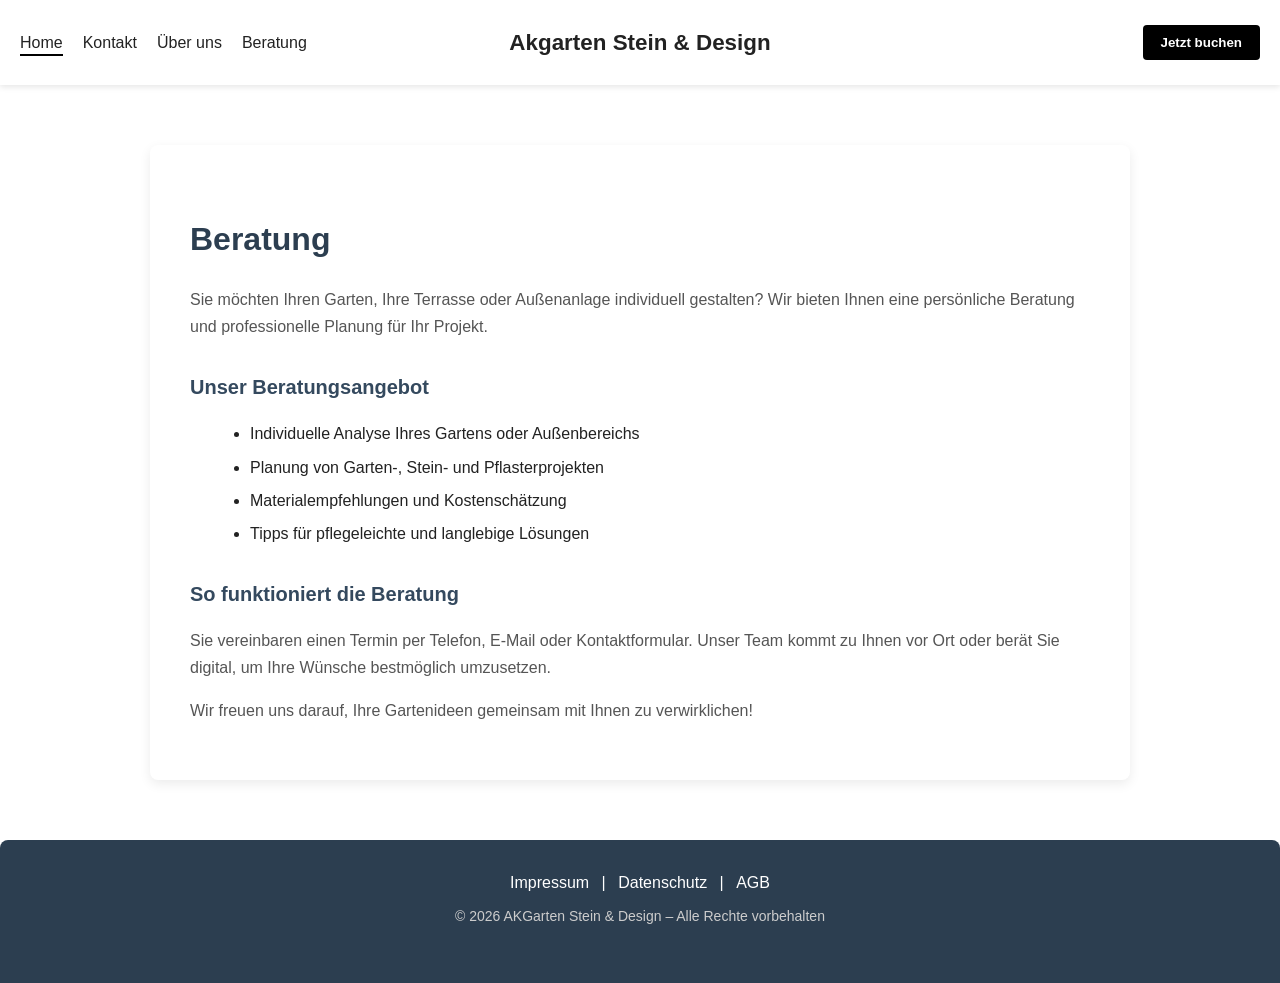
<file: Beratung.html>
<!DOCTYPE html>
<html lang="de">
<head>
  <meta charset="UTF-8" />
  <meta name="viewport" content="width=device-width, initial-scale=1.0" />
  <meta name="description" content="Akgarten Stein & Design – individuelle Gartengestaltung und hochwertige Steinlösungen für Ihr Zuhause." />
  <title>Beratung</title>
  <link rel="stylesheet" href="styles.css" />
</head>
<body>

  <!-- Navbar -->
  <nav class="navbar">
    <h1 class="logo">Akgarten Stein & Design</h1>
    <ul>
      <li><a href="index.html" class="active">Home</a></li>
      <li><a href="Kontakt.html">Kontakt</a></li>
      <li><a href="Über uns.html">Über uns</a></li>
      <li><a href="Beratung.html">Beratung</a></li>
    </ul>
    <button class="btn-buchen" onclick="window.location.href='Kontakt.html'">Jetzt buchen</button>
  </nav>

    <!-- Beratung Inhalt -->
  <section class="beratung">
    <h2>Beratung</h2>

    <p>Sie möchten Ihren Garten, Ihre Terrasse oder Außenanlage individuell gestalten? Wir bieten Ihnen eine persönliche Beratung und professionelle Planung für Ihr Projekt.</p>

    <h3>Unser Beratungsangebot</h3>
    <ul>
      <li>Individuelle Analyse Ihres Gartens oder Außenbereichs</li>
      <li>Planung von Garten-, Stein- und Pflasterprojekten</li>
      <li>Materialempfehlungen und Kostenschätzung</li>
      <li>Tipps für pflegeleichte und langlebige Lösungen</li>
    </ul>

    <h3>So funktioniert die Beratung</h3>
    <p>Sie vereinbaren einen Termin per Telefon, E-Mail oder Kontaktformular. Unser Team kommt zu Ihnen vor Ort oder berät Sie digital, um Ihre Wünsche bestmöglich umzusetzen.</p>

    <p>Wir freuen uns darauf, Ihre Gartenideen gemeinsam mit Ihnen zu verwirklichen!</p>
  </section>


  <!-- Footer -->
  <footer class="footer">
    <div class="footer-links">
      <a href="Impressum.html">Impressum</a> | 
      <a href="Datenschutz.html">Datenschutz</a> | 
      <a href="AGB.html">AGB</a>
    </div>
    <p>© 2026 AKGarten Stein & Design – Alle Rechte vorbehalten</p>
  </footer>

</body>
</file>
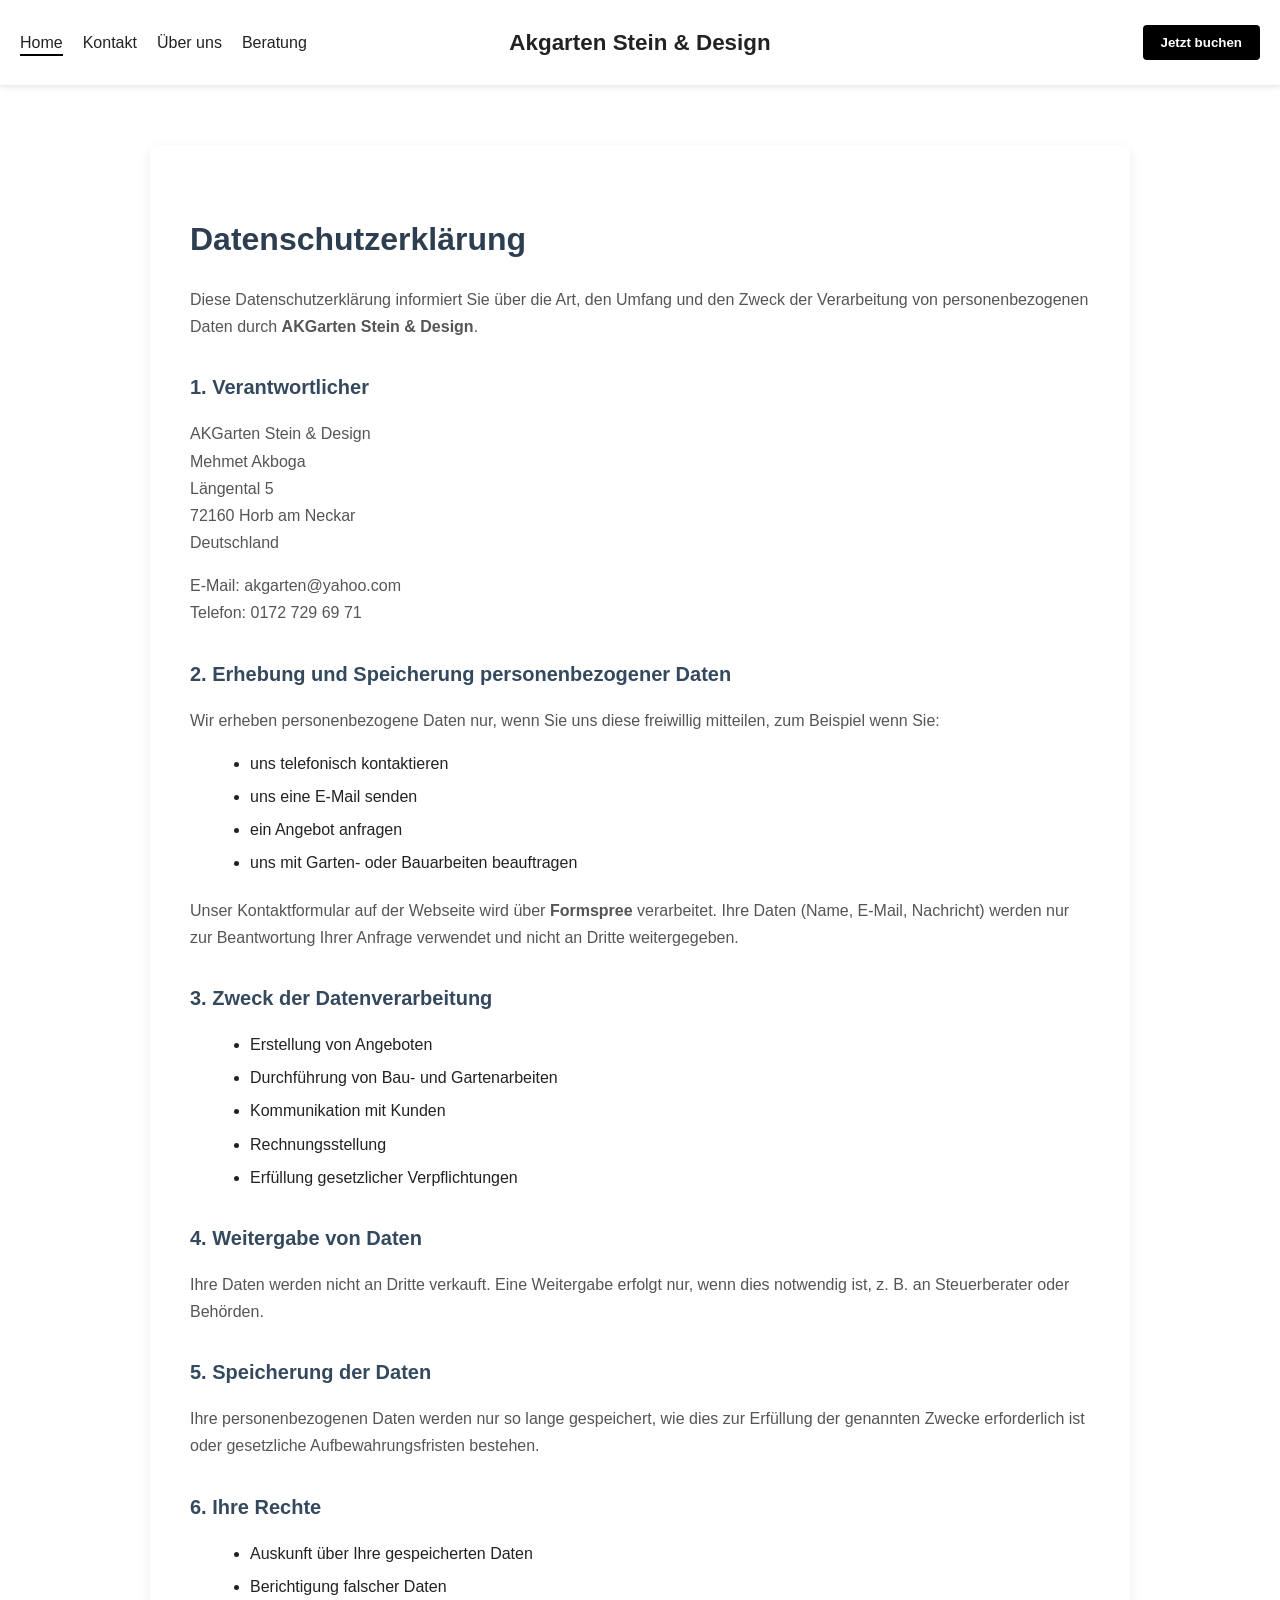
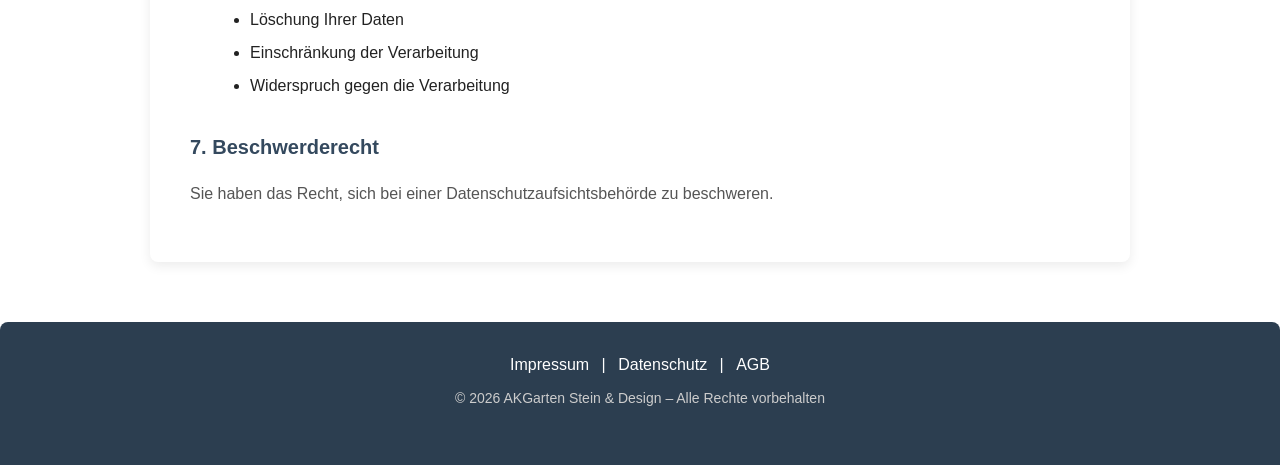
<file: Datenschutz.html>
<!DOCTYPE html>
<html lang="de">
<head>
  <meta charset="UTF-8" />
  <meta name="viewport" content="width=device-width, initial-scale=1.0" />
  <meta name="description" content="Datenschutzerklärung von AKGarten Stein & Design" />
  <title>Datenschutz</title>
  <link rel="stylesheet" href="styles.css" />
</head>
<body>

  <!-- Navbar -->
  <nav class="navbar">
    <h1 class="logo">Akgarten Stein & Design</h1>
    <ul>
      <li><a href="index.html" class="active">Home</a></li>
      <li><a href="Kontakt.html">Kontakt</a></li>
      <li><a href="Über uns.html">Über uns</a></li>
      <li><a href="Beratung.html">Beratung</a></li>
    </ul>
    <button class="btn-buchen" onclick="window.location.href='Kontakt.html'">Jetzt buchen</button>
  </nav>

  <!-- Datenschutz Inhalt -->
  <section class="datenschutz">
    <h2>Datenschutzerklärung</h2>

    <p>Diese Datenschutzerklärung informiert Sie über die Art, den Umfang und den Zweck der Verarbeitung von personenbezogenen Daten durch <strong>AKGarten Stein & Design</strong>.</p>

    <h3>1. Verantwortlicher</h3>
    <p>
      AKGarten Stein & Design<br>
      Mehmet Akboga<br>
      Längental 5<br>
      72160 Horb am Neckar<br>
      Deutschland
    </p>
    <p>
      E-Mail: akgarten@yahoo.com<br>
      Telefon: 0172 729 69 71
    </p>

    <h3>2. Erhebung und Speicherung personenbezogener Daten</h3>
    <p>Wir erheben personenbezogene Daten nur, wenn Sie uns diese freiwillig mitteilen, zum Beispiel wenn Sie:</p>
    <ul>
      <li>uns telefonisch kontaktieren</li>
      <li>uns eine E-Mail senden</li>
      <li>ein Angebot anfragen</li>
      <li>uns mit Garten- oder Bauarbeiten beauftragen</li>
    </ul>
    <p>Unser Kontaktformular auf der Webseite wird über <strong>Formspree</strong> verarbeitet. Ihre Daten (Name, E-Mail, Nachricht) werden nur zur Beantwortung Ihrer Anfrage verwendet und nicht an Dritte weitergegeben.</p>

    <h3>3. Zweck der Datenverarbeitung</h3>
    <ul>
      <li>Erstellung von Angeboten</li>
      <li>Durchführung von Bau- und Gartenarbeiten</li>
      <li>Kommunikation mit Kunden</li>
      <li>Rechnungsstellung</li>
      <li>Erfüllung gesetzlicher Verpflichtungen</li>
    </ul>

    <h3>4. Weitergabe von Daten</h3>
    <p>Ihre Daten werden nicht an Dritte verkauft. Eine Weitergabe erfolgt nur, wenn dies notwendig ist, z. B. an Steuerberater oder Behörden.</p>

    <h3>5. Speicherung der Daten</h3>
    <p>Ihre personenbezogenen Daten werden nur so lange gespeichert, wie dies zur Erfüllung der genannten Zwecke erforderlich ist oder gesetzliche Aufbewahrungsfristen bestehen.</p>

    <h3>6. Ihre Rechte</h3>
    <ul>
      <li>Auskunft über Ihre gespeicherten Daten</li>
      <li>Berichtigung falscher Daten</li>
      <li>Löschung Ihrer Daten</li>
      <li>Einschränkung der Verarbeitung</li>
      <li>Widerspruch gegen die Verarbeitung</li>
    </ul>

    <h3>7. Beschwerderecht</h3>
    <p>Sie haben das Recht, sich bei einer Datenschutzaufsichtsbehörde zu beschweren.</p>

  </section>

  <!-- Footer -->
  <footer class="footer">
    <div class="footer-links">
      <a href="Impressum.html">Impressum</a> | 
      <a href="Datenschutz.html">Datenschutz</a> | 
      <a href="AGB.html">AGB</a>
    </div>
    <p>© 2026 AKGarten Stein & Design – Alle Rechte vorbehalten</p>
  </footer>

</body>
</html>
</file>
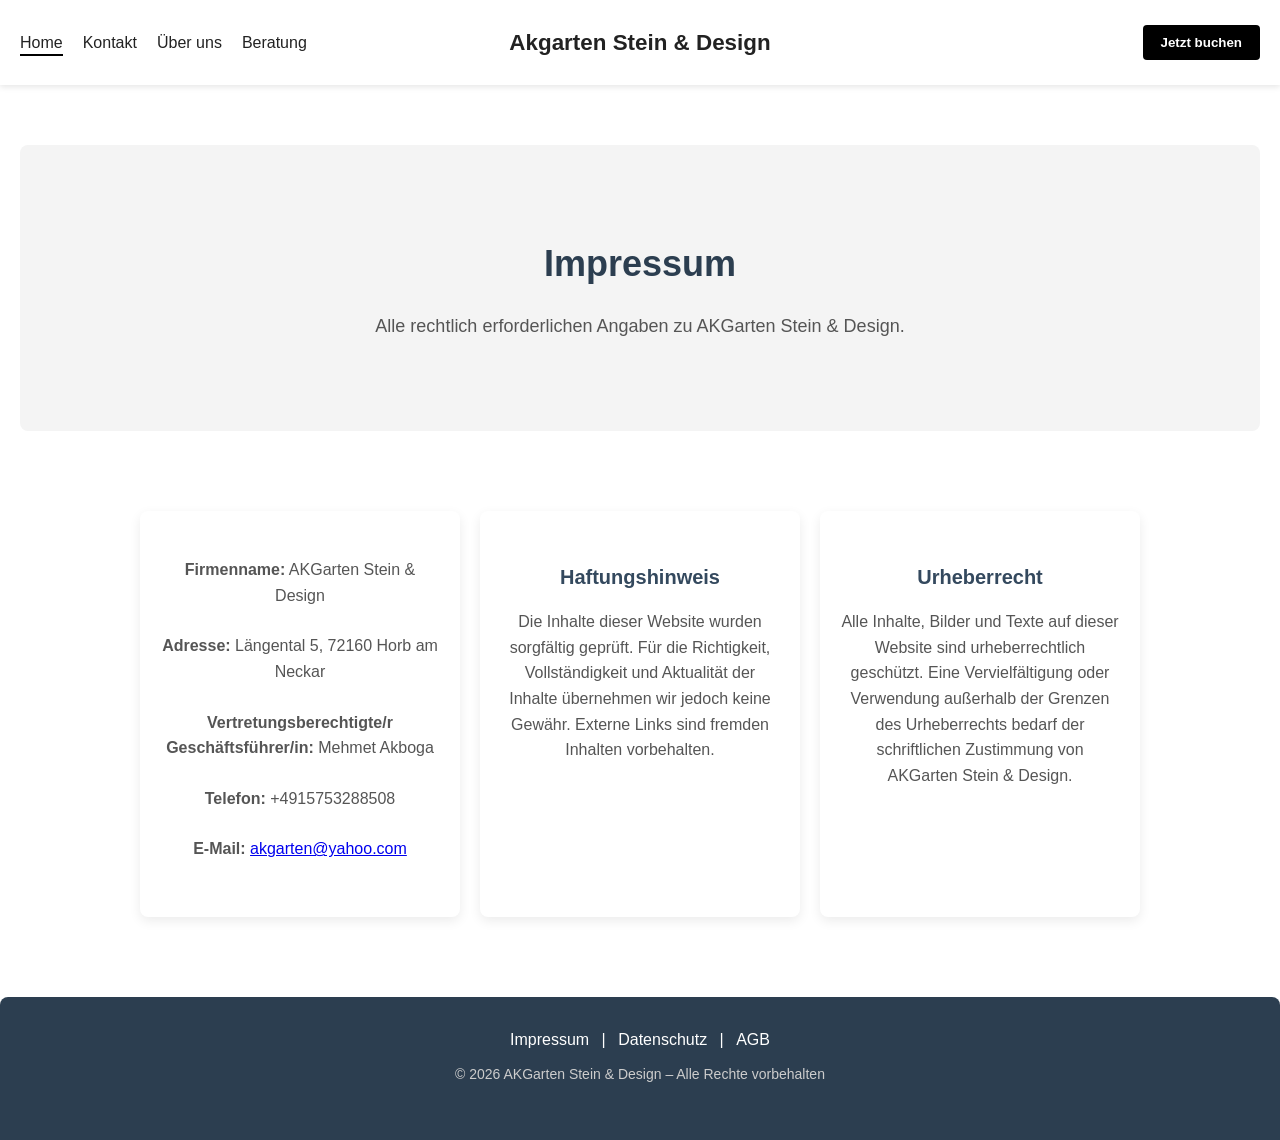
<file: Impressum.html>
<!DOCTYPE html>
<html lang="de">
<head>
  <meta charset="UTF-8" />
  <meta name="viewport" content="width=device-width, initial-scale=1.0" />
  <meta name="description" content="Impressum von AKGarten Stein & Design – rechtliche Angaben zum Unternehmen." />
  <title>Impressum – AKGarten Stein & Design</title>
  <link rel="stylesheet" href="styles.css" />
</head>
<body>

  <!-- Navbar -->
  <nav class="navbar">
    <h1 class="logo">Akgarten Stein & Design</h1>
    <ul>
      <li><a href="index.html" class="active">Home</a></li>
      <li><a href="Kontakt.html">Kontakt</a></li>
      <li><a href="Über uns.html">Über uns</a></li>
      <li><a href="Beratung.html">Beratung</a></li>
    </ul>
    <button class="btn-buchen" onclick="window.location.href='Kontakt.html'">Jetzt buchen</button>
  </nav>

  <!-- Hero-Bereich wiederverwenden -->
  <section class="hero">
    <div class="hero-content">
      <h2>Impressum</h2>
      <p>Alle rechtlich erforderlichen Angaben zu AKGarten Stein & Design.</p>
    </div>
  </section>

  <!-- Impressum Inhalte mit bestehender card-Klasse -->
  <section class="leistungen">
    <div class="cards">
      <div class="card">
        <p><strong>Firmenname:</strong> AKGarten Stein & Design</p>
        <p><strong>Adresse:</strong> Längental 5, 72160 Horb am Neckar</p>
        <p><strong>Vertretungsberechtigte/r Geschäftsführer/in:</strong> Mehmet Akboga</p>
        <p><strong>Telefon:</strong> +4915753288508</p>
        <p><strong>E-Mail:</strong> <a href="mailto:akgarten@yahoo.com">akgarten@yahoo.com</a></p>
      </div>

      <div class="card">
        <h3>Haftungshinweis</h3>
        <p>Die Inhalte dieser Website wurden sorgfältig geprüft. Für die Richtigkeit, Vollständigkeit und Aktualität der Inhalte übernehmen wir jedoch keine Gewähr. Externe Links sind fremden Inhalten vorbehalten.</p>
      </div>

      <div class="card">
        <h3>Urheberrecht</h3>
        <p>Alle Inhalte, Bilder und Texte auf dieser Website sind urheberrechtlich geschützt. Eine Vervielfältigung oder Verwendung außerhalb der Grenzen des Urheberrechts bedarf der schriftlichen Zustimmung von AKGarten Stein & Design.</p>
      </div>
    </div>
  </section>

  <!-- Footer -->
  <footer class="footer">
    <div class="footer-links">
      <a href="Impressum.html">Impressum</a> | 
      <a href="Datenschutz.html">Datenschutz</a> | 
      <a href="AGB.html">AGB</a>
    </div>
    <p>© 2026 AKGarten Stein & Design – Alle Rechte vorbehalten</p>
  </footer>

</body>
</html>
</file>
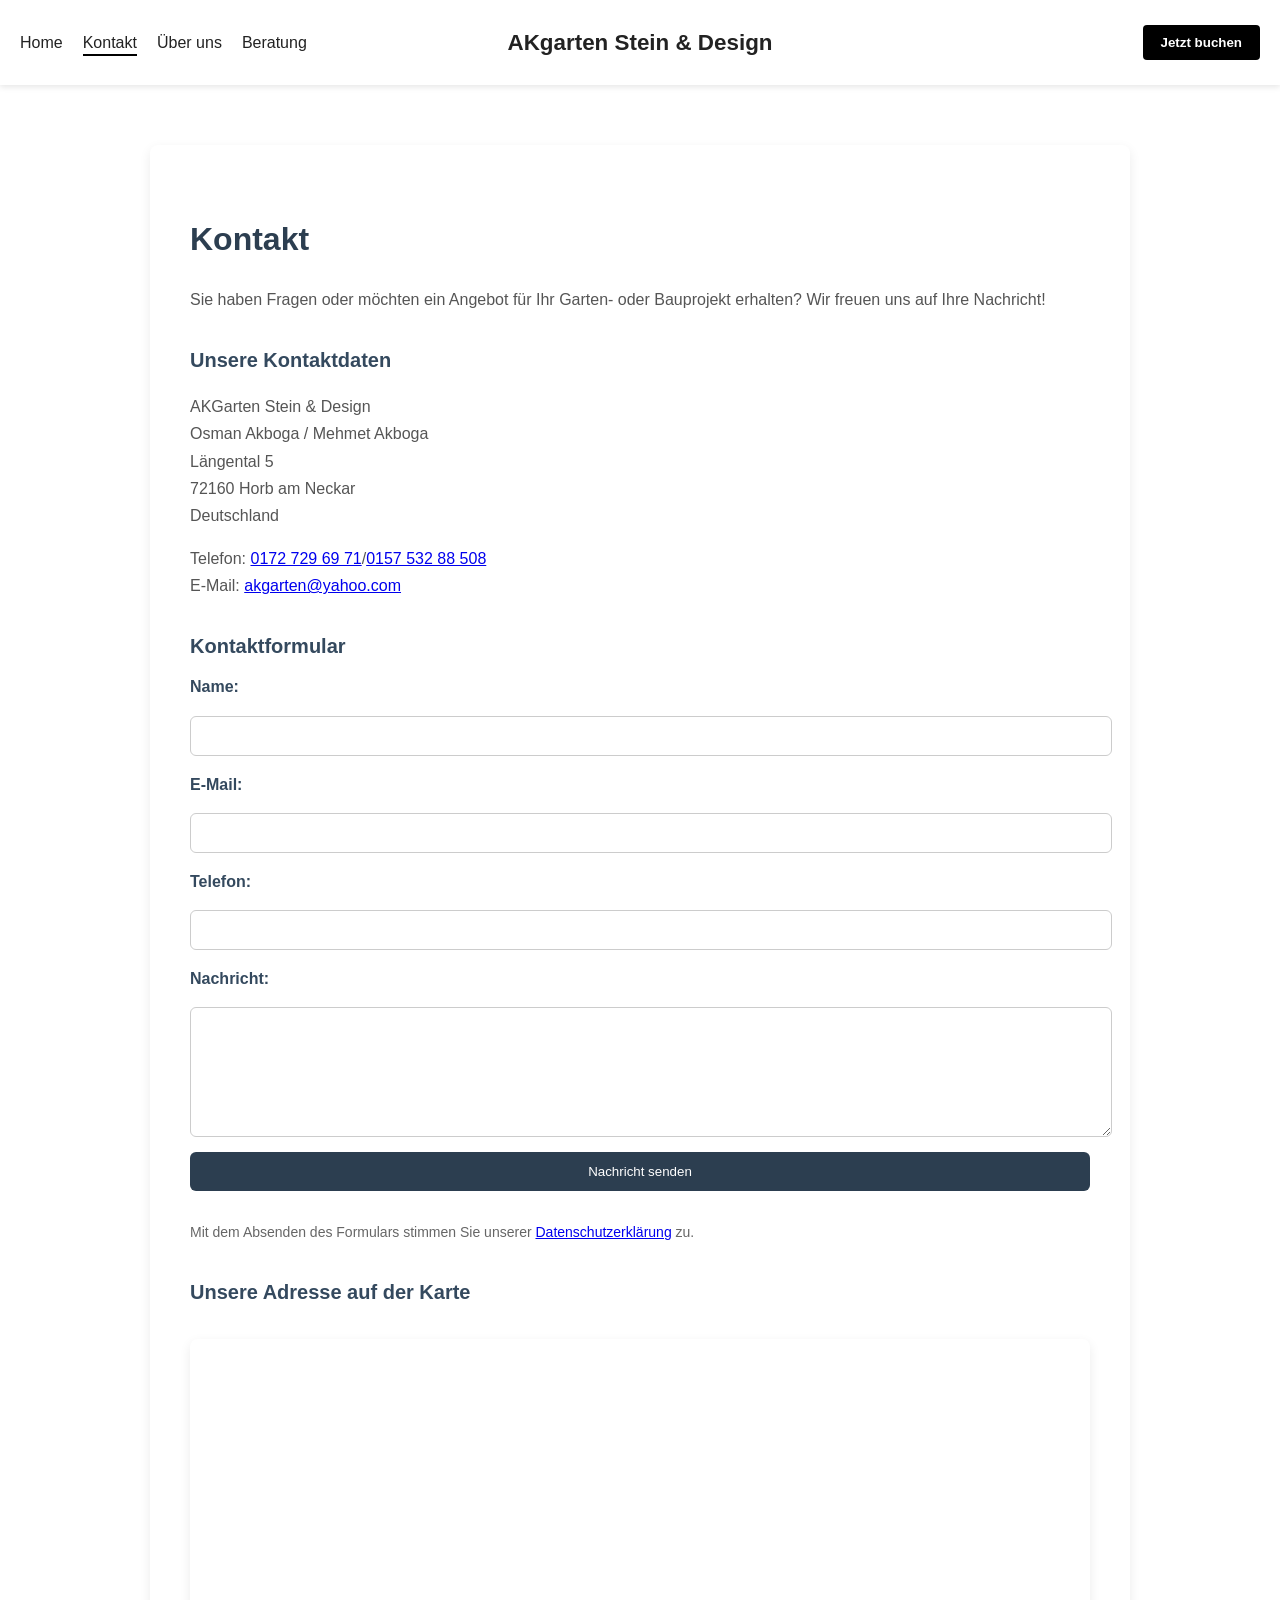
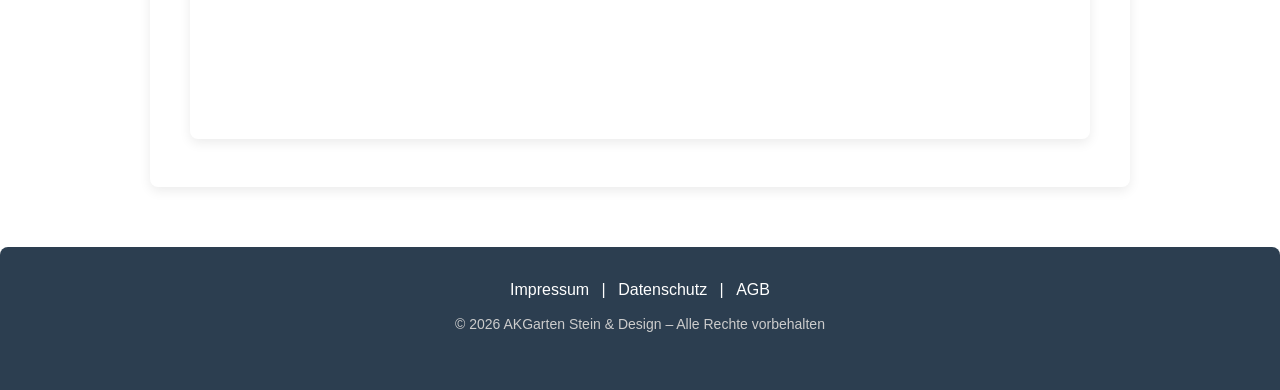
<file: Kontakt.html>
<!DOCTYPE html>
<html lang="de">
<head>
  <meta charset="UTF-8" />
  <meta name="viewport" content="width=device-width, initial-scale=1.0" />
  <meta name="description" content="Kontakt AKGarten Stein & Design – Ihr Partner für Gartengestaltung und Steinbau." />
  <meta name="keywords" content="Gartenbau Horb, Gartengestaltung, Naturstein, Terrasse bauen Horb, Garten Landschaftsbau">
  <title>Kontakt | AKGarten Stein & Design</title>
  <link rel="stylesheet" href="styles.css" />
</head>

<body>

<!-- Navbar -->
<nav class="navbar">
  <h1 class="logo">AKgarten Stein & Design</h1>

  <ul>
    <li><a href="index.html">Home</a></li>
    <li><a href="Kontakt.html" class="active">Kontakt</a></li>
    <li><a href="Über uns.html">Über uns</a></li>
    <li><a href="Beratung.html">Beratung</a></li>
  </ul>

  <button class="btn-buchen" onclick="window.location.href='Kontakt.html'">
    Jetzt buchen
  </button>
</nav>


<!-- Kontakt Inhalt -->
<section class="kontakt">

<h2>Kontakt</h2>

<p>
Sie haben Fragen oder möchten ein Angebot für Ihr Garten- oder Bauprojekt erhalten?  
Wir freuen uns auf Ihre Nachricht!
</p>


<h3>Unsere Kontaktdaten</h3>

<p>
AKGarten Stein & Design<br>
Osman Akboga / Mehmet Akboga<br>
Längental 5<br>
72160 Horb am Neckar<br>
Deutschland
</p>

<p>
Telefon:
<a href="tel:+491727296971">0172 729 69 71</a>/<a href="tel:+4915753288508">0157 532 88 508</a><br>

E-Mail:
<a href="mailto:akgarten@yahoo.com">
akgarten@yahoo.com
</a>
</p>


<h3>Kontaktformular</h3> <form action=https://formspree.io/f/maqpvkpg method="POST" class="kontakt-form"> <label for="name">Name:</label> <input type="text" id="name" name="name" required> <label for="email">E-Mail:</label> <input type="email" id="email" name="email" required> <label for="telefon">Telefon:</label> <input type="tel" id="telefon" name="telefon"> <label for="nachricht">Nachricht:</label> <textarea id="nachricht" name="nachricht" rows="6" required></textarea> <!-- Betreff der Mail --> <input type="hidden" name="_subject" value="Neue Nachricht von der AKGarten Website"> <button type="submit" class="btn-senden">Nachricht senden</button> </form>

<p style="font-size:14px;color:#666;">
Mit dem Absenden des Formulars stimmen Sie unserer
<a href="Datenschutz.html">Datenschutzerklärung</a> zu.
</p>


<h3>Unsere Adresse auf der Karte</h3>

<iframe
src="https://www.google.com/maps?q=L%C3%A4ngental%205%2C%2072160%20Horb%20am%20Neckar&output=embed"
width="100%"
height="400"
style="border:0;"
allowfullscreen=""
loading="lazy">
</iframe>

</section>


<!-- Footer -->
<footer class="footer">

<div class="footer-links">
<a href="Impressum.html">Impressum</a> |
<a href="Datenschutz.html">Datenschutz</a> |
<a href="AGB.html">AGB</a>
</div>

<p>
© 2026 AKGarten Stein & Design – Alle Rechte vorbehalten
</p>

</footer>

</body>
</html>
</file>
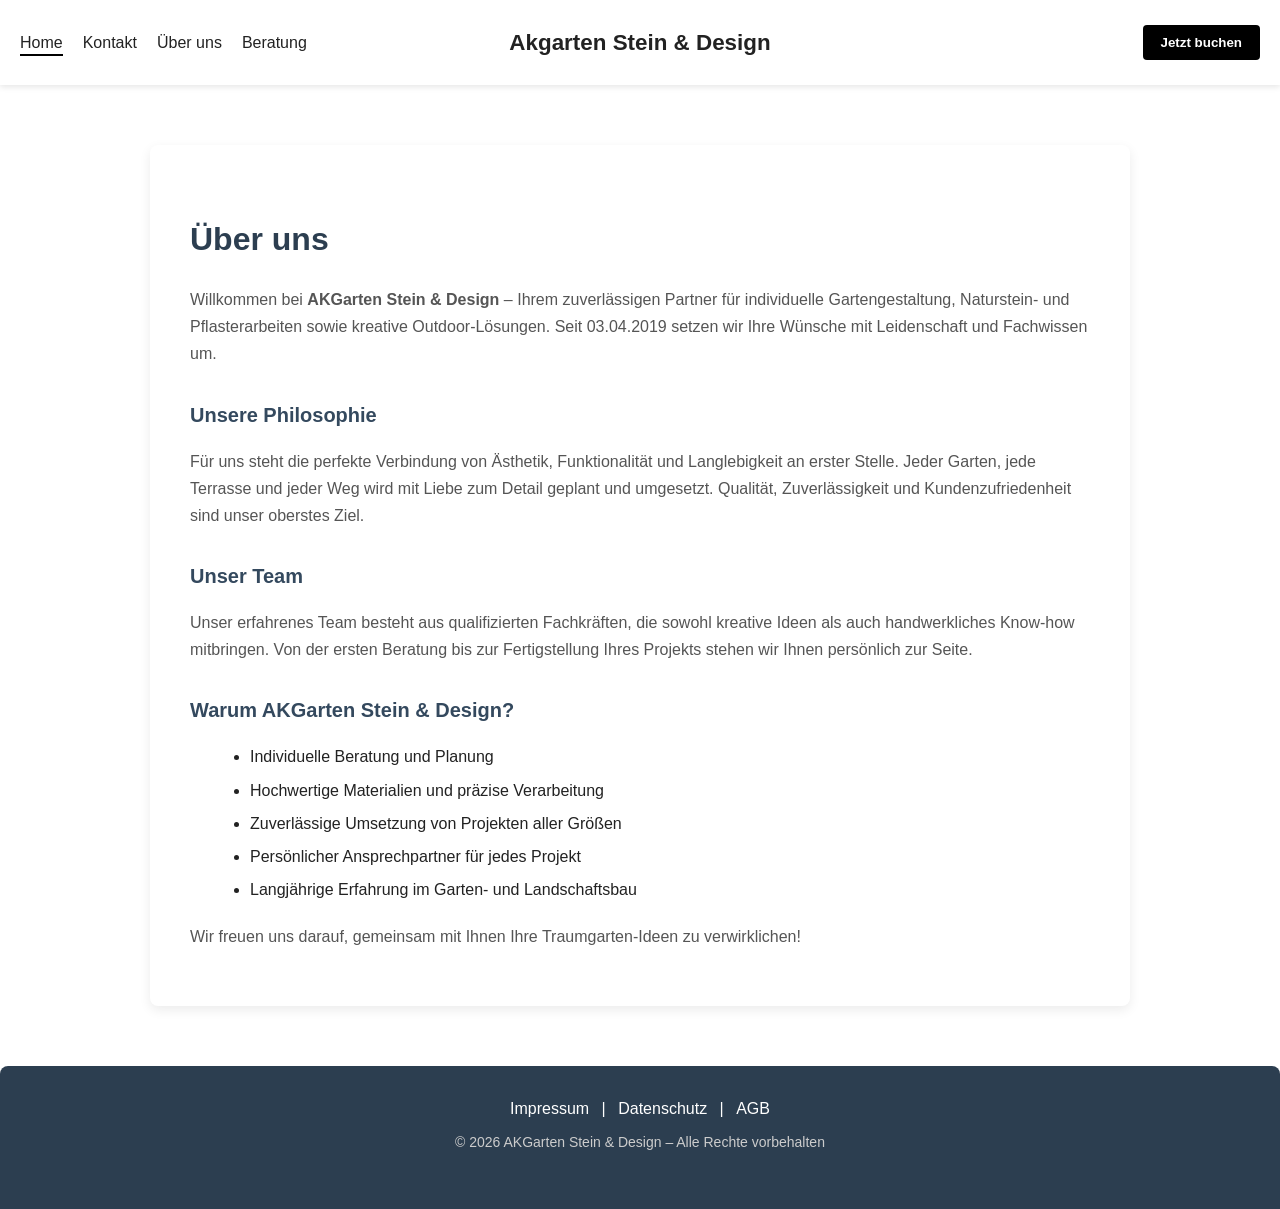
<file: Über uns.html>
<!DOCTYPE html>
<html lang="de">
<head>
  <meta charset="UTF-8" />
  <meta name="viewport" content="width=device-width, initial-scale=1.0" />
  <meta name="description" content="Akgarten Stein & Design – individuelle Gartengestaltung und hochwertige Steinlösungen für Ihr Zuhause." />
  <title>Über uns</title>
  <link rel="stylesheet" href="styles.css" />
</head>
<body>

  <!-- Navbar -->
  <nav class="navbar">
    <h1 class="logo">Akgarten Stein & Design</h1>
    <ul>
      <li><a href="index.html" class="active">Home</a></li>
      <li><a href="Kontakt.html">Kontakt</a></li>
      <li><a href="Über uns.html">Über uns</a></li>
      <li><a href="Beratung.html">Beratung</a></li>
    </ul>
    <button class="btn-buchen" onclick="window.location.href='Kontakt.html'">Jetzt buchen</button>
  </nav>

    <section class="ueber-uns">
  <h2>Über uns</h2>

  <p>Willkommen bei <strong>AKGarten Stein & Design</strong> – Ihrem zuverlässigen Partner für individuelle Gartengestaltung, Naturstein- und Pflasterarbeiten sowie kreative Outdoor-Lösungen. Seit 03.04.2019 setzen wir Ihre Wünsche mit Leidenschaft und Fachwissen um.</p>

  <h3>Unsere Philosophie</h3>
  <p>Für uns steht die perfekte Verbindung von Ästhetik, Funktionalität und Langlebigkeit an erster Stelle. Jeder Garten, jede Terrasse und jeder Weg wird mit Liebe zum Detail geplant und umgesetzt. Qualität, Zuverlässigkeit und Kundenzufriedenheit sind unser oberstes Ziel.</p>

  <h3>Unser Team</h3>
  <p>Unser erfahrenes Team besteht aus qualifizierten Fachkräften, die sowohl kreative Ideen als auch handwerkliches Know-how mitbringen. Von der ersten Beratung bis zur Fertigstellung Ihres Projekts stehen wir Ihnen persönlich zur Seite.</p>

  <h3>Warum AKGarten Stein & Design?</h3>
  <ul>
    <li>Individuelle Beratung und Planung</li>
    <li>Hochwertige Materialien und präzise Verarbeitung</li>
    <li>Zuverlässige Umsetzung von Projekten aller Größen</li>
    <li>Persönlicher Ansprechpartner für jedes Projekt</li>
    <li>Langjährige Erfahrung im Garten- und Landschaftsbau</li>
  </ul>

  <p>Wir freuen uns darauf, gemeinsam mit Ihnen Ihre Traumgarten-Ideen zu verwirklichen!</p>
</section>

  <!-- Footer -->
  <footer class="footer">
    <div class="footer-links">
      <a href="Impressum.html">Impressum</a> | 
      <a href="Datenschutz.html">Datenschutz</a> | 
      <a href="AGB.html">AGB</a>
    </div>
    <p>© 2026 AKGarten Stein & Design – Alle Rechte vorbehalten</p>
  </footer>

</body>
</file>
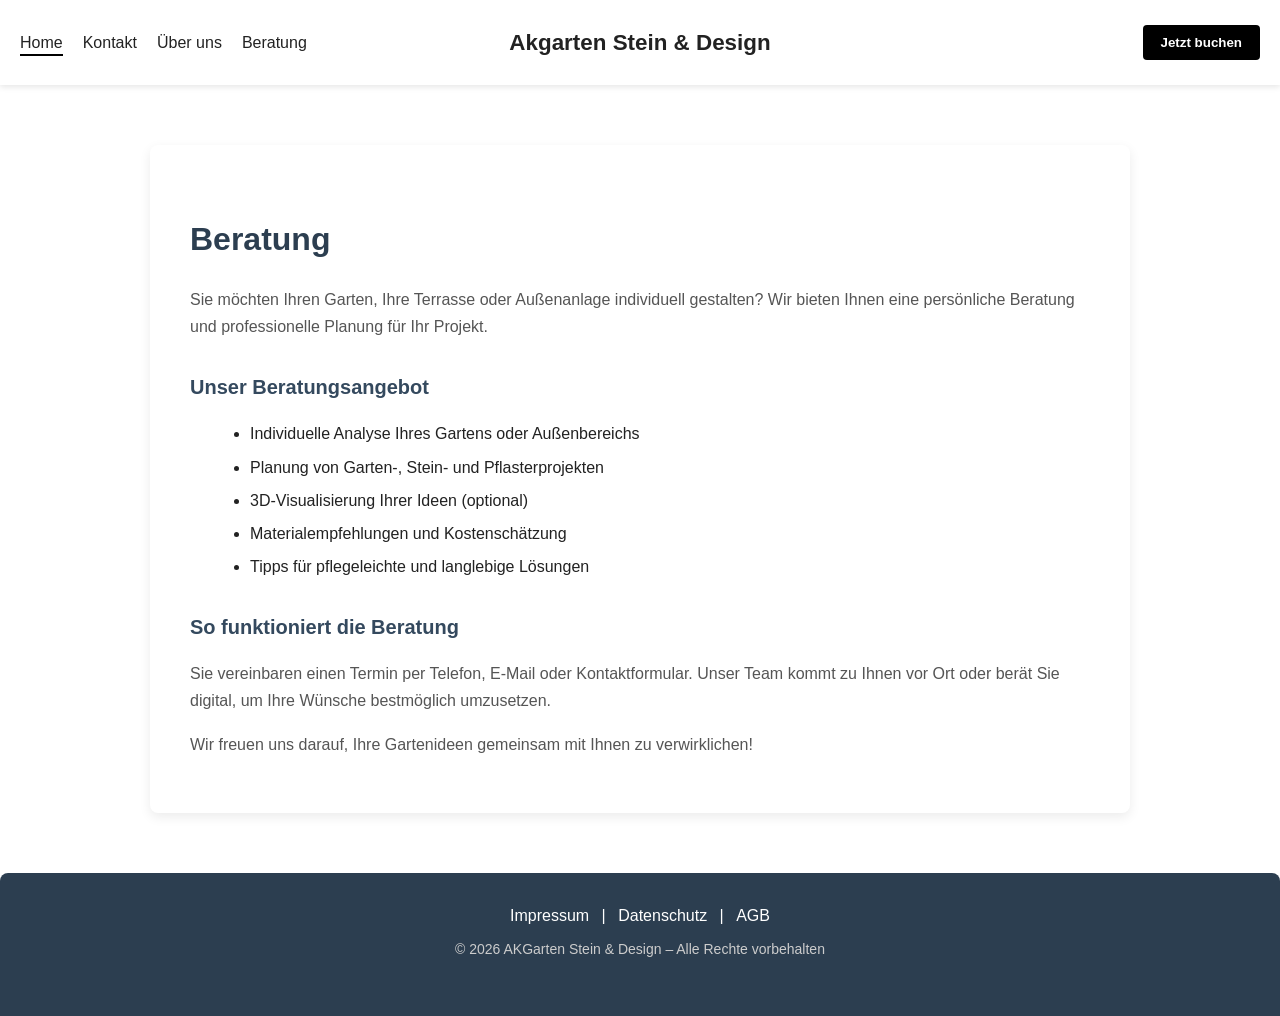
<file: AKGarten/Beratung.html>
<!DOCTYPE html>
<html lang="de">
<head>
  <meta charset="UTF-8" />
  <meta name="viewport" content="width=device-width, initial-scale=1.0" />
  <meta name="description" content="Akgarten Stein & Design – individuelle Gartengestaltung und hochwertige Steinlösungen für Ihr Zuhause." />
  <title>Beratung</title>
  <link rel="stylesheet" href="styles.css" />
</head>
<body>

  <!-- Navbar -->
  <nav class="navbar">
    <h1 class="logo">Akgarten Stein & Design</h1>
    <ul>
      <li><a href="index.html" class="active">Home</a></li>
      <li><a href="Kontakt.html">Kontakt</a></li>
      <li><a href="Über uns.html">Über uns</a></li>
      <li><a href="Beratung.html">Beratung</a></li>
    </ul>
    <button class="btn-buchen" onclick="window.location.href='Kontakt.html'">Jetzt buchen</button>
  </nav>

    <!-- Beratung Inhalt -->
  <section class="beratung">
    <h2>Beratung</h2>

    <p>Sie möchten Ihren Garten, Ihre Terrasse oder Außenanlage individuell gestalten? Wir bieten Ihnen eine persönliche Beratung und professionelle Planung für Ihr Projekt.</p>

    <h3>Unser Beratungsangebot</h3>
    <ul>
      <li>Individuelle Analyse Ihres Gartens oder Außenbereichs</li>
      <li>Planung von Garten-, Stein- und Pflasterprojekten</li>
      <li>3D-Visualisierung Ihrer Ideen (optional)</li>
      <li>Materialempfehlungen und Kostenschätzung</li>
      <li>Tipps für pflegeleichte und langlebige Lösungen</li>
    </ul>

    <h3>So funktioniert die Beratung</h3>
    <p>Sie vereinbaren einen Termin per Telefon, E-Mail oder Kontaktformular. Unser Team kommt zu Ihnen vor Ort oder berät Sie digital, um Ihre Wünsche bestmöglich umzusetzen.</p>

    <p>Wir freuen uns darauf, Ihre Gartenideen gemeinsam mit Ihnen zu verwirklichen!</p>
  </section>


  <!-- Footer -->
  <footer class="footer">
    <div class="footer-links">
      <a href="Impressum.html">Impressum</a> | 
      <a href="Datenschutz.html">Datenschutz</a> | 
      <a href="AGB.html">AGB</a>
    </div>
    <p>© 2026 AKGarten Stein & Design – Alle Rechte vorbehalten</p>
  </footer>

</body>
</file>
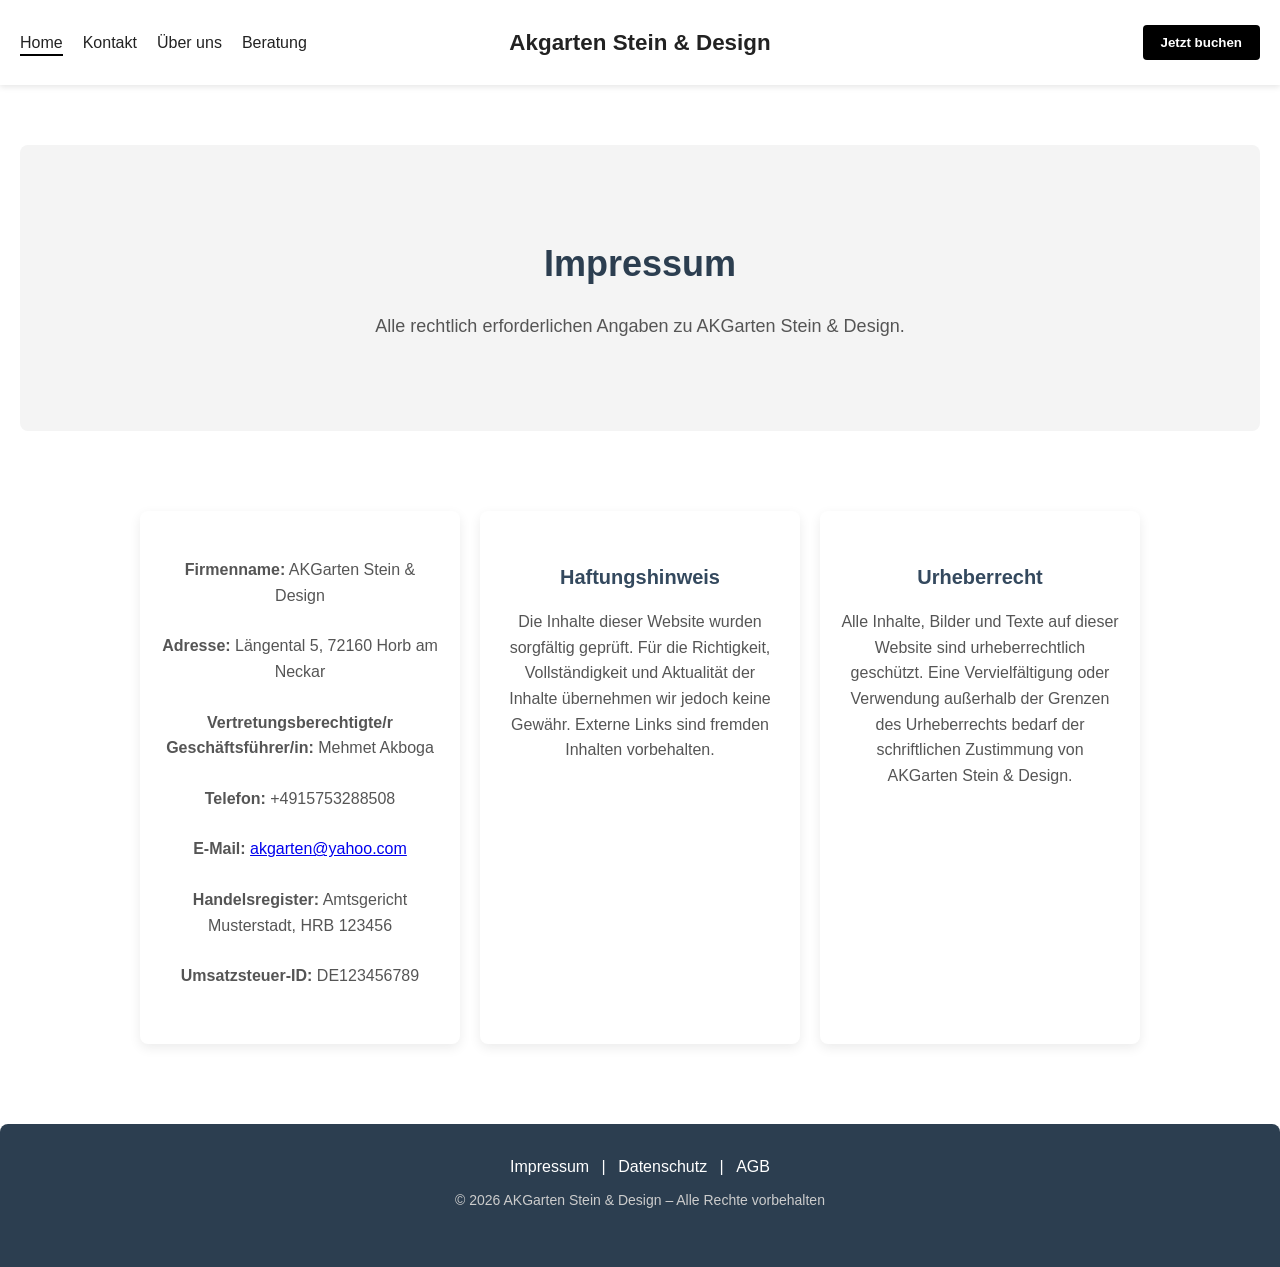
<file: AKGarten/Impressum.html>
<!DOCTYPE html>
<html lang="de">
<head>
  <meta charset="UTF-8" />
  <meta name="viewport" content="width=device-width, initial-scale=1.0" />
  <meta name="description" content="Impressum von AKGarten Stein & Design – rechtliche Angaben zum Unternehmen." />
  <title>Impressum – AKGarten Stein & Design</title>
  <link rel="stylesheet" href="styles.css" />
</head>
<body>

  <!-- Navbar -->
  <nav class="navbar">
    <h1 class="logo">Akgarten Stein & Design</h1>
    <ul>
      <li><a href="index.html" class="active">Home</a></li>
      <li><a href="Kontakt.html">Kontakt</a></li>
      <li><a href="Über uns.html">Über uns</a></li>
      <li><a href="Beratung.html">Beratung</a></li>
    </ul>
    <button class="btn-buchen" onclick="window.location.href='Kontakt.html'">Jetzt buchen</button>
  </nav>

  <!-- Hero-Bereich wiederverwenden -->
  <section class="hero">
    <div class="hero-content">
      <h2>Impressum</h2>
      <p>Alle rechtlich erforderlichen Angaben zu AKGarten Stein & Design.</p>
    </div>
  </section>

  <!-- Impressum Inhalte mit bestehender card-Klasse -->
  <section class="leistungen">
    <div class="cards">
      <div class="card">
        <p><strong>Firmenname:</strong> AKGarten Stein & Design</p>
        <p><strong>Adresse:</strong> Längental 5, 72160 Horb am Neckar</p>
        <p><strong>Vertretungsberechtigte/r Geschäftsführer/in:</strong> Mehmet Akboga</p>
        <p><strong>Telefon:</strong> +4915753288508</p>
        <p><strong>E-Mail:</strong> <a href="mailto:akgarten@yahoo.com">akgarten@yahoo.com</a></p>
        <p><strong>Handelsregister:</strong> Amtsgericht Musterstadt, HRB 123456</p>
        <p><strong>Umsatzsteuer-ID:</strong> DE123456789</p>
      </div>

      <div class="card">
        <h3>Haftungshinweis</h3>
        <p>Die Inhalte dieser Website wurden sorgfältig geprüft. Für die Richtigkeit, Vollständigkeit und Aktualität der Inhalte übernehmen wir jedoch keine Gewähr. Externe Links sind fremden Inhalten vorbehalten.</p>
      </div>

      <div class="card">
        <h3>Urheberrecht</h3>
        <p>Alle Inhalte, Bilder und Texte auf dieser Website sind urheberrechtlich geschützt. Eine Vervielfältigung oder Verwendung außerhalb der Grenzen des Urheberrechts bedarf der schriftlichen Zustimmung von AKGarten Stein & Design.</p>
      </div>
    </div>
  </section>

  <!-- Footer -->
  <footer class="footer">
    <div class="footer-links">
      <a href="Impressum.html">Impressum</a> | 
      <a href="Datenschutz.html">Datenschutz</a> | 
      <a href="AGB.html">AGB</a>
    </div>
    <p>© 2026 AKGarten Stein & Design – Alle Rechte vorbehalten</p>
  </footer>

</body>
</html>
</file>
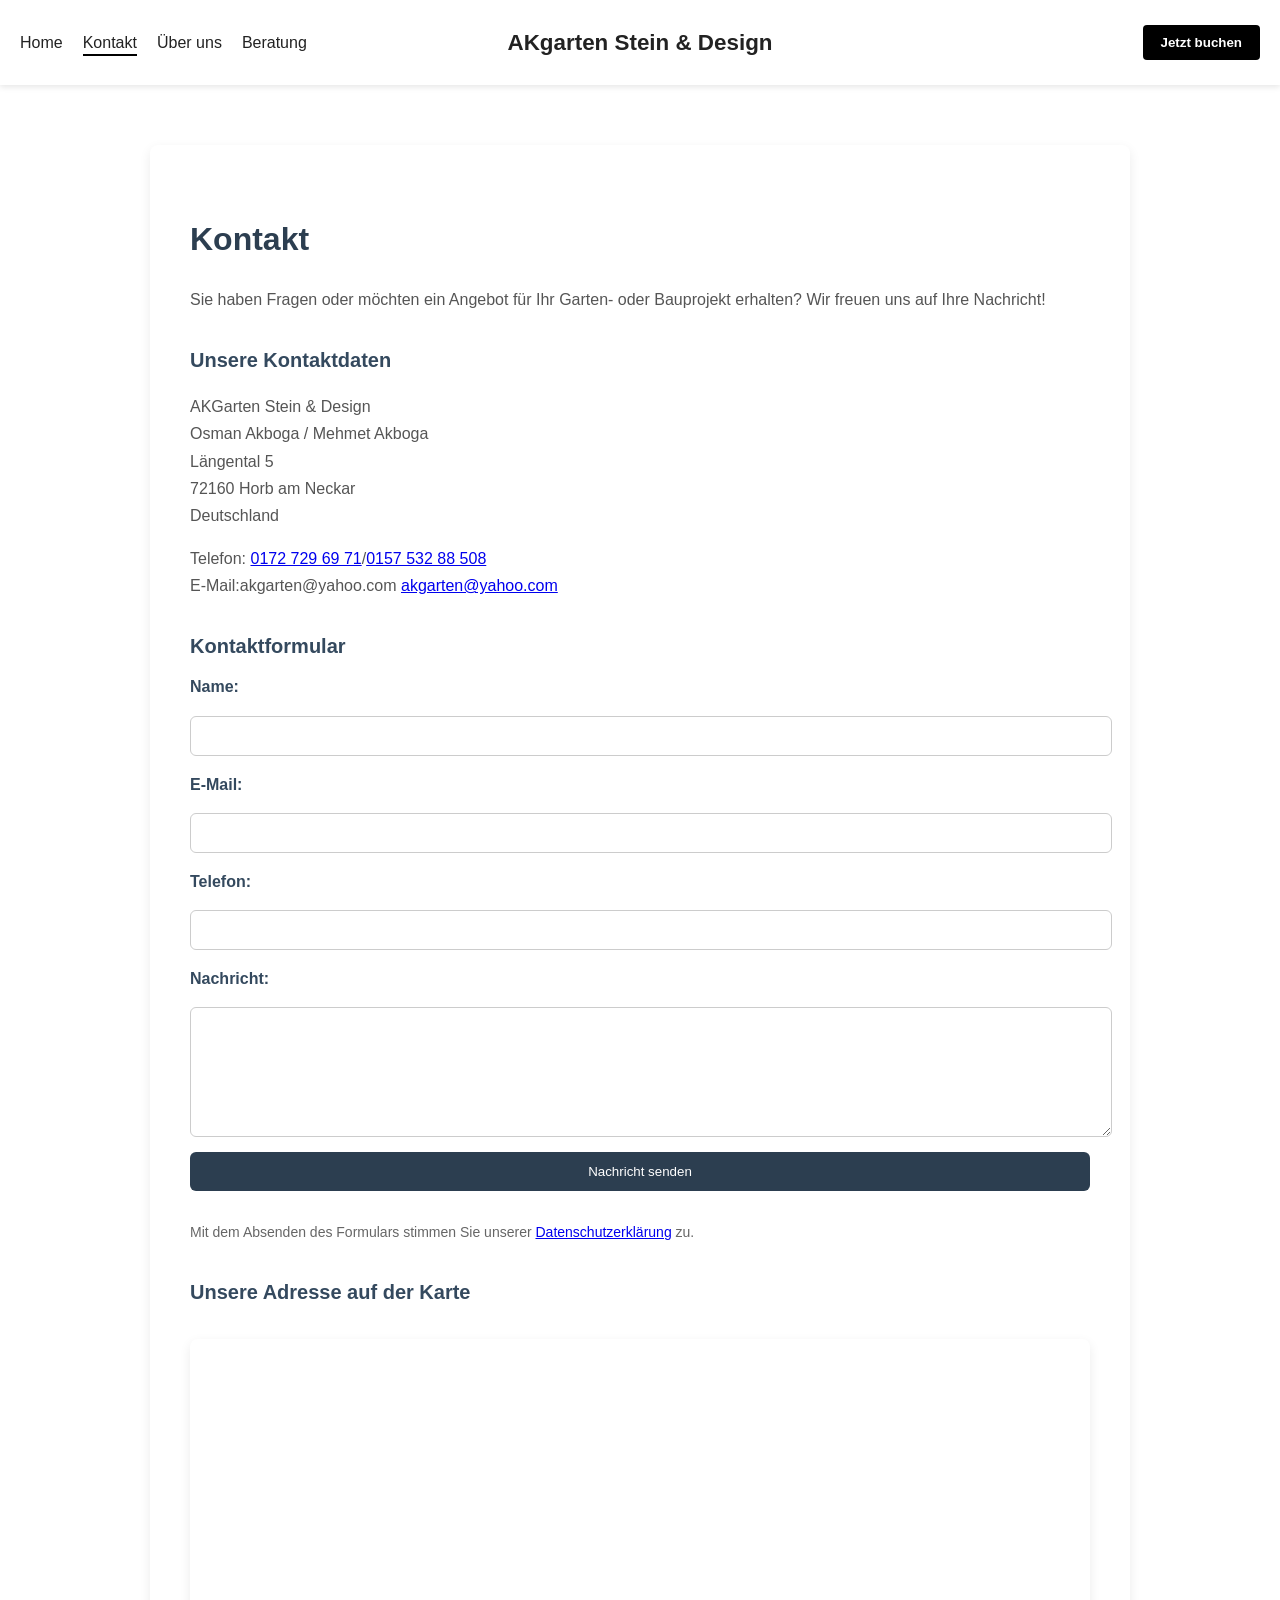
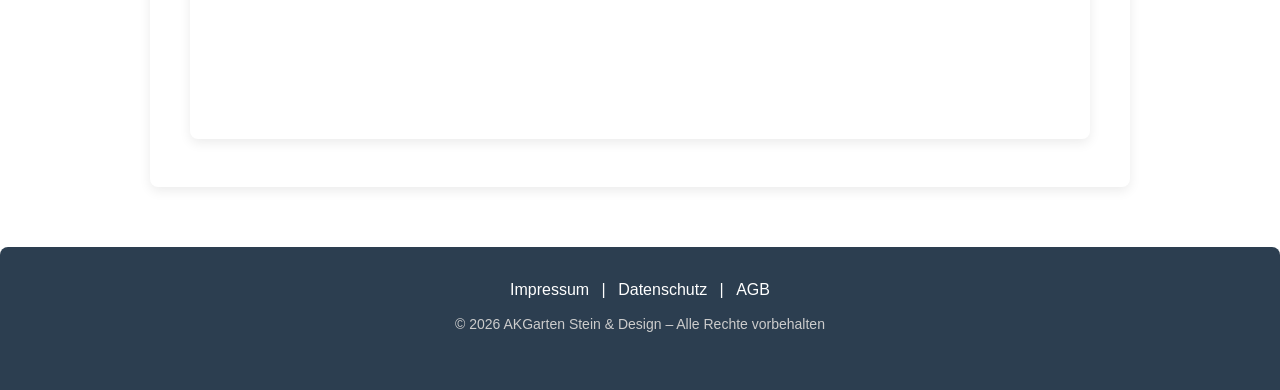
<file: AKGarten/Kontakt.html>
<!DOCTYPE html>
<html lang="de">
<head>
  <meta charset="UTF-8" />
  <meta name="viewport" content="width=device-width, initial-scale=1.0" />
  <meta name="description" content="Kontakt AKGarten Stein & Design – Ihr Partner für Gartengestaltung und Steinbau." />
  <meta name="keywords" content="Gartenbau Horb, Gartengestaltung, Naturstein, Terrasse bauen Horb, Garten Landschaftsbau">
  <title>Kontakt | AKGarten Stein & Design</title>
  <link rel="stylesheet" href="styles.css" />
</head>

<body>

<!-- Navbar -->
<nav class="navbar">
  <h1 class="logo">AKgarten Stein & Design</h1>

  <ul>
    <li><a href="index.html">Home</a></li>
    <li><a href="Kontakt.html" class="active">Kontakt</a></li>
    <li><a href="Über uns.html">Über uns</a></li>
    <li><a href="Beratung.html">Beratung</a></li>
  </ul>

  <button class="btn-buchen" onclick="window.location.href='Kontakt.html'">
    Jetzt buchen
  </button>
</nav>


<!-- Kontakt Inhalt -->
<section class="kontakt">

<h2>Kontakt</h2>

<p>
Sie haben Fragen oder möchten ein Angebot für Ihr Garten- oder Bauprojekt erhalten?  
Wir freuen uns auf Ihre Nachricht!
</p>


<h3>Unsere Kontaktdaten</h3>

<p>
AKGarten Stein & Design<br>
Osman Akboga / Mehmet Akboga<br>
Längental 5<br>
72160 Horb am Neckar<br>
Deutschland
</p>

<p>
Telefon:
<a href="tel:+491727296971">0172 729 69 71</a>/<a href="tel:+4915753288508">0157 532 88 508</a><br>

E-Mail:akgarten@yahoo.com
<a href="mailto:akgarten@yahoo.com">
akgarten@yahoo.com
</a>
</p>


<h3>Kontaktformular</h3> <form action=https://formspree.io/f/maqpvkpg method="POST" class="kontakt-form"> <label for="name">Name:</label> <input type="text" id="name" name="name" required> <label for="email">E-Mail:</label> <input type="email" id="email" name="email" required> <label for="telefon">Telefon:</label> <input type="tel" id="telefon" name="telefon"> <label for="nachricht">Nachricht:</label> <textarea id="nachricht" name="nachricht" rows="6" required></textarea> <!-- Betreff der Mail --> <input type="hidden" name="_subject" value="Neue Nachricht von der AKGarten Website"> <button type="submit" class="btn-senden">Nachricht senden</button> </form>

<p style="font-size:14px;color:#666;">
Mit dem Absenden des Formulars stimmen Sie unserer
<a href="Datenschutz.html">Datenschutzerklärung</a> zu.
</p>


<h3>Unsere Adresse auf der Karte</h3>

<iframe
src="https://www.google.com/maps?q=L%C3%A4ngental%205%2C%2072160%20Horb%20am%20Neckar&output=embed"
width="100%"
height="400"
style="border:0;"
allowfullscreen=""
loading="lazy">
</iframe>

</section>


<!-- Footer -->
<footer class="footer">

<div class="footer-links">
<a href="Impressum.html">Impressum</a> |
<a href="Datenschutz.html">Datenschutz</a> |
<a href="AGB.html">AGB</a>
</div>

<p>
© 2026 AKGarten Stein & Design – Alle Rechte vorbehalten
</p>

</footer>

</body>
</html>
</file>
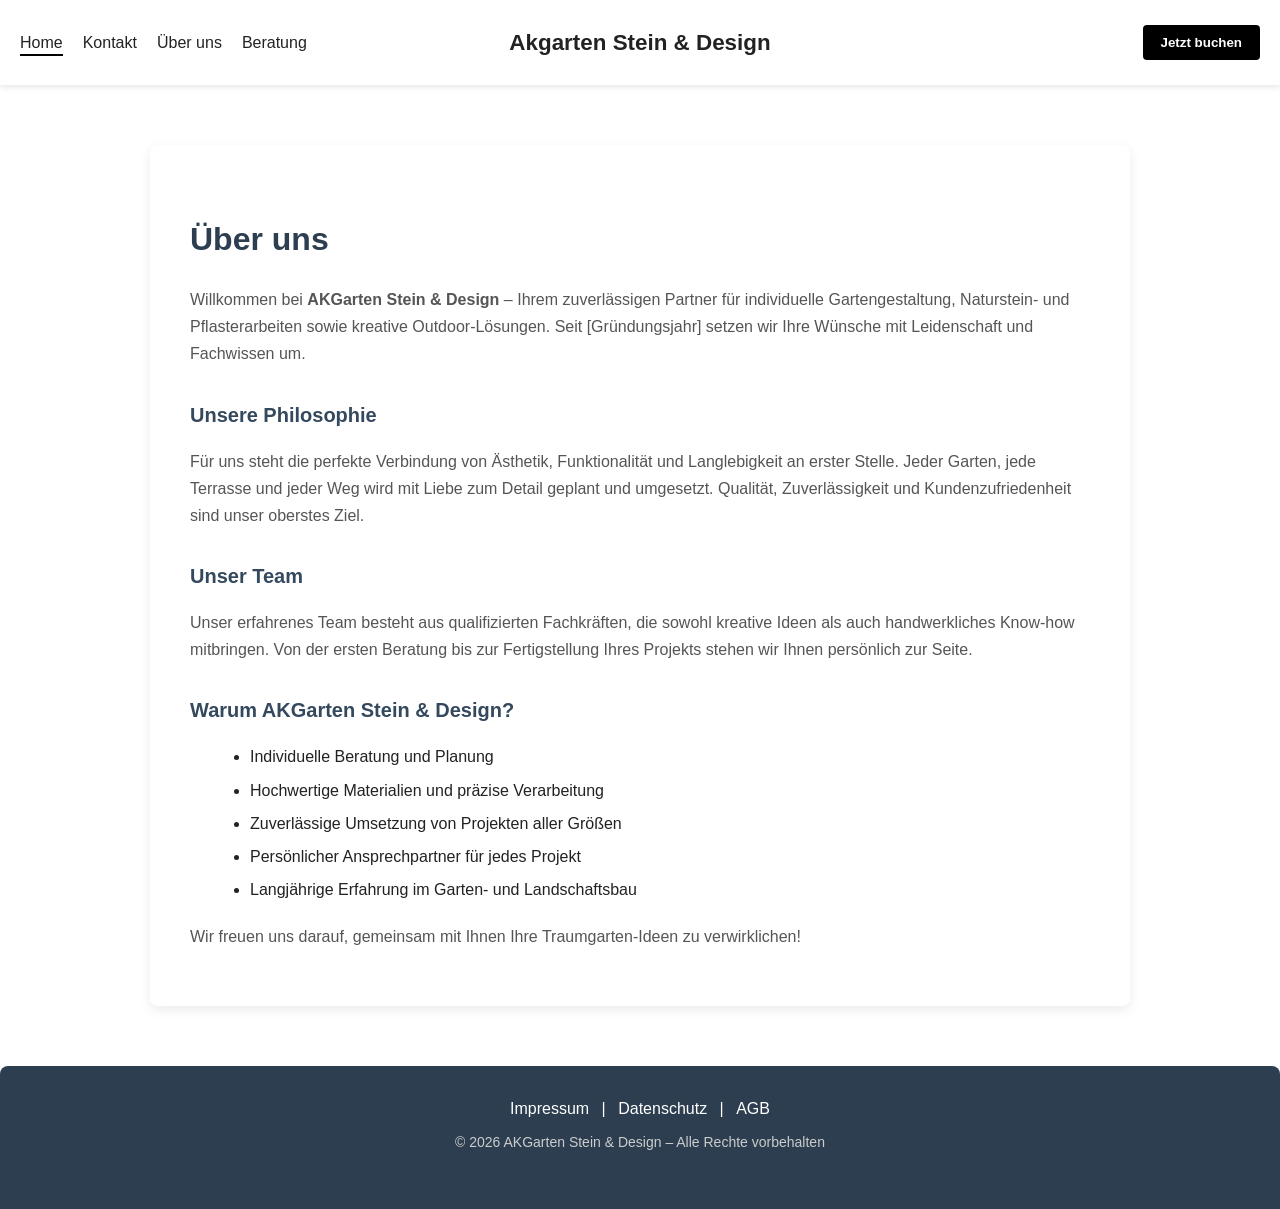
<file: AKGarten/Über uns.html>
<!DOCTYPE html>
<html lang="de">
<head>
  <meta charset="UTF-8" />
  <meta name="viewport" content="width=device-width, initial-scale=1.0" />
  <meta name="description" content="Akgarten Stein & Design – individuelle Gartengestaltung und hochwertige Steinlösungen für Ihr Zuhause." />
  <title>Über uns</title>
  <link rel="stylesheet" href="styles.css" />
</head>
<body>

  <!-- Navbar -->
  <nav class="navbar">
    <h1 class="logo">Akgarten Stein & Design</h1>
    <ul>
      <li><a href="index.html" class="active">Home</a></li>
      <li><a href="Kontakt.html">Kontakt</a></li>
      <li><a href="Über uns.html">Über uns</a></li>
      <li><a href="Beratung.html">Beratung</a></li>
    </ul>
    <button class="btn-buchen" onclick="window.location.href='Kontakt.html'">Jetzt buchen</button>
  </nav>

    <section class="ueber-uns">
  <h2>Über uns</h2>

  <p>Willkommen bei <strong>AKGarten Stein & Design</strong> – Ihrem zuverlässigen Partner für individuelle Gartengestaltung, Naturstein- und Pflasterarbeiten sowie kreative Outdoor-Lösungen. Seit [Gründungsjahr] setzen wir Ihre Wünsche mit Leidenschaft und Fachwissen um.</p>

  <h3>Unsere Philosophie</h3>
  <p>Für uns steht die perfekte Verbindung von Ästhetik, Funktionalität und Langlebigkeit an erster Stelle. Jeder Garten, jede Terrasse und jeder Weg wird mit Liebe zum Detail geplant und umgesetzt. Qualität, Zuverlässigkeit und Kundenzufriedenheit sind unser oberstes Ziel.</p>

  <h3>Unser Team</h3>
  <p>Unser erfahrenes Team besteht aus qualifizierten Fachkräften, die sowohl kreative Ideen als auch handwerkliches Know-how mitbringen. Von der ersten Beratung bis zur Fertigstellung Ihres Projekts stehen wir Ihnen persönlich zur Seite.</p>

  <h3>Warum AKGarten Stein & Design?</h3>
  <ul>
    <li>Individuelle Beratung und Planung</li>
    <li>Hochwertige Materialien und präzise Verarbeitung</li>
    <li>Zuverlässige Umsetzung von Projekten aller Größen</li>
    <li>Persönlicher Ansprechpartner für jedes Projekt</li>
    <li>Langjährige Erfahrung im Garten- und Landschaftsbau</li>
  </ul>

  <p>Wir freuen uns darauf, gemeinsam mit Ihnen Ihre Traumgarten-Ideen zu verwirklichen!</p>
</section>

  <!-- Footer -->
  <footer class="footer">
    <div class="footer-links">
      <a href="Impressum.html">Impressum</a> | 
      <a href="Datenschutz.html">Datenschutz</a> | 
      <a href="AGB.html">AGB</a>
    </div>
    <p>© 2026 AKGarten Stein & Design – Alle Rechte vorbehalten</p>
  </footer>

</body>
</file>
<file: styles.css>
/* --- Grund-Styles --- */
body {
  font-family: Arial, sans-serif;
  line-height: 1.6;
  color: #222;
  margin: 0;
  padding: 0;
  box-sizing: border-box;
}

/* --- Navbar --- */
.navbar {
  display: flex;
  align-items: center;
  justify-content: space-between;
  flex-wrap: wrap;
  padding: 15px 20px;
  position: sticky; /* sticky macht es auf allen Geräten fest */
  top: 0;
  background: white;
  z-index: 999;
  box-shadow: 0 2px 6px rgba(0,0,0,0.1);
  transition: background 0.3s ease;
}

/* Logo mittig */
.logo {
  position: absolute;
  left: 50%;
  transform: translateX(-50%);
  font-weight: 600;
  font-size: 1.4rem;
  margin: 10px 0;
  text-align: center;
  white-space: nowrap;
  z-index: 1000; /* Logo immer über allem */
}

/* Menü links */
.navbar ul {
  display: flex;
  list-style: none;
  gap: 20px;
  padding-left: 0;
  margin: 0;
  flex-wrap: wrap;
}

/* Links */
.navbar ul li a {
  text-decoration: none;
  color: #222;
  font-weight: 500;
  padding-bottom: 3px;
}

/* Aktiver Link */
.navbar ul li a.active {
  border-bottom: 2px solid black;
}

/* Button rechts */
.btn-buchen {
  background-color: black;
  color: white;
  border: none;
  padding: 10px 18px;
  cursor: pointer;
  border-radius: 4px;
  font-weight: 600;
  margin: 10px 0;
}

/* --- Hover Effekte --- */
.navbar ul li a:hover {
  color: black;
  border-bottom: 2px solid black;
  transition: all 0.3s ease;
}

.btn-buchen:hover,
.btn-mehr:hover {
  background-color: #444;
  transform: scale(1.05);
  transition: all 0.3s ease;
  box-shadow: 0 4px 10px rgba(0,0,0,0.2);
}

/* --- Full Width Banner --- */
.banner {
  width: 100%;
  height: 120vh;
  background: url("BannerWeb.png") center/cover no-repeat;
  display: flex;
  align-items: center;
  justify-content: center;
  text-align: center;
  position: relative;
}

.banner::after {
  content: "";
  position: absolute;
  inset: 0;
  background: rgba(0, 0, 0, 0.4);
}

.banner-text {
  position: relative;
  color: white;
  z-index: 1;
  max-width: 800px;
  padding: 20px;
}

.banner-text h2 {
  font-size: 2.5rem;
  margin-bottom: 15px;
}

.banner-text p {
  font-size: 1.2rem;
  color: #eee;
}

/* --- Hero Sektionen --- */
.hero, .second-hero {
  display: flex;
  align-items: center;
  justify-content: center;
  gap: 40px;
  padding: 40px 20px;
  flex-wrap: wrap;
}

.hero img, .second-hero img {
  max-width: 500px;
  width: 100%;
  border-radius: 6px;
  object-fit: cover;
}

.hero-text, .second-hero-text {
  max-width: 600px;
  flex: 1 1 300px;
}

h2 {
  font-weight: 700;
  margin-bottom: 20px;
  font-size: 2rem;
}

p {
  margin-bottom: 25px;
  font-size: 1rem;
  color: #444;
}

/* =========================
   Kontakt Seite
========================= */

.kontakt {
  max-width: 900px;
  margin: 60px auto;
  padding: 40px;
  background: white;
  border-radius: 8px;
  box-shadow: 0 4px 12px rgba(0,0,0,0.08);
  line-height: 1.7;
}

.kontakt h2 {
  font-size: 32px;
  margin-bottom: 20px;
  color: #2c3e50;
}

.kontakt h3 {
  font-size: 20px;
  margin-top: 30px;
  margin-bottom: 10px;
  color: #34495e;
}

.kontakt p {
  margin-bottom: 15px;
  color: #555;
}

/* Formular */
.kontakt-form {
  display: flex;
  flex-direction: column;
  gap: 15px;
  margin-bottom: 30px;
}

.kontakt-form label {
  font-weight: bold;
  color: #34495e;
}

.kontakt-form input,
.kontakt-form textarea {
  padding: 10px;
  border-radius: 6px;
  border: 1px solid #ccc;
  width: 100%;
  font-size: 16px;
  font-family: inherit;
}

.kontakt-form button.btn-senden {
  background-color: #2c3e50;
  color: #fff;
  padding: 12px 25px;
  border: none;
  border-radius: 6px;
  cursor: pointer;
  transition: 0.3s;
}

.kontakt-form button.btn-senden:hover {
  background-color: #34495e;
}

/* Google Maps Integration */
.kontakt iframe {
  width: 100%;
  height: 400px;
  border: 0;
  border-radius: 8px;
  box-shadow: 0 4px 12px rgba(0,0,0,0.08);
  margin-top: 20px;
}

/* Mobile Anpassungen */
@media (max-width: 768px) {
  .kontakt {
    padding: 30px 20px;
  }

  .kontakt iframe {
    height: 300px;
  }
}

/* =========================
   Beratungsseite
========================= */

.beratung {
  max-width: 900px;
  margin: 60px auto;
  padding: 40px;
  background: white;
  border-radius: 8px;
  box-shadow: 0 4px 12px rgba(0,0,0,0.08);
  line-height: 1.7;
}

.beratung h2 {
  font-size: 32px;
  margin-bottom: 20px;
  color: #2c3e50;
}

.beratung h3 {
  font-size: 20px;
  margin-top: 30px;
  margin-bottom: 10px;
  color: #34495e;
}

.beratung p {
  margin-bottom: 15px;
  color: #555;
}

.beratung ul {
  margin-left: 20px;
  margin-bottom: 20px;
}

.beratung li {
  margin-bottom: 6px;
}

/* Mobile Anpassungen */
@media (max-width: 768px) {
  .beratung {
    padding: 30px 20px;
  }
}

/* =========================
   Über uns Seite
========================= */

.ueber-uns {
  max-width: 900px;
  margin: 60px auto;
  padding: 40px;
  background: white;
  border-radius: 8px;
  box-shadow: 0 4px 12px rgba(0,0,0,0.08);
  line-height: 1.7;
}

.ueber-uns h2 {
  font-size: 32px;
  margin-bottom: 20px;
  color: #2c3e50;
}

.ueber-uns h3 {
  font-size: 20px;
  margin-top: 30px;
  margin-bottom: 10px;
  color: #34495e;
}

.ueber-uns p {
  margin-bottom: 15px;
  color: #555;
}

.ueber-uns ul {
  margin-left: 20px;
  margin-bottom: 20px;
}

.ueber-uns li {
  margin-bottom: 6px;
}

/* =========================
   Datenschutz Seite
========================= */

.datenschutz{
  max-width: 900px;
  margin: 60px auto;
  padding: 40px;
  background: white;
  border-radius: 8px;
  box-shadow: 0 4px 12px rgba(0,0,0,0.08);
  line-height: 1.7;
}

.datenschutz h2{
  font-size: 32px;
  margin-bottom: 20px;
  color: #2c3e50;
}

.datenschutz h3{
  margin-top: 30px;
  margin-bottom: 10px;
  color: #34495e;
  font-size: 20px;
}

.datenschutz p{
  margin-bottom: 15px;
  color: #555;
}

.datenschutz ul{
  margin-left: 20px;
  margin-bottom: 20px;
}

.datenschutz li{
  margin-bottom: 6px;
}

.agb {
  max-width: 900px;
  margin: 60px auto;
  padding: 40px;
  background: white;
  border-radius: 8px;
  box-shadow: 0 4px 12px rgba(0,0,0,0.08);
  line-height: 1.7;
}

.agb h2 {
  font-size: 32px;
  margin-bottom: 20px;
  color: #2c3e50;
}

.agb h3 {
  margin-top: 30px;
  margin-bottom: 10px;
  color: #34495e;
  font-size: 20px;
}

.agb p {
  margin-bottom: 15px;
  color: #555;
}

.agb ul {
  margin-left: 20px;
  margin-bottom: 20px;
}

.agb li {
  margin-bottom: 6px;
}

.btn-mehr {
  background-color: black;
  color: white;
  border: none;
  padding: 10px 22px;
  cursor: pointer;
  border-radius: 4px;
  font-weight: 600;
}

/* Reihenfolge für zweiten Abschnitt */
.second-hero {
  flex-direction: row-reverse;
}
.hero {
  max-width: 1200px;
  margin: 60px auto;
  padding: 60px 20px;
  background: #f4f4f4;
  border-radius: 8px;
  text-align: center;
}

.hero-content h2 {
  font-size: 36px;
  color: #2c3e50;
  margin-bottom: 20px;
}

.hero-content p {
  font-size: 18px;
  color: #555;
  margin-bottom: 30px;
}

.btn-hero {
  background-color: #2c3e50;
  color: #fff;
  padding: 12px 25px;
  text-decoration: none;
  border-radius: 6px;
  transition: 0.3s;
}

.btn-hero:hover {
  background-color: #34495e;
}

/* Leistungen */
.leistungen {
  max-width: 1000px;
  margin: 80px auto;
  padding: 0 20px;
  text-align: center;
}

.leistungen h2 {
  font-size: 32px;
  color: #2c3e50;
  margin-bottom: 40px;
}

.cards {
  display: flex;
  flex-wrap: wrap;
  justify-content: center;
  gap: 20px;
}

.card {
  background: white;
  padding: 30px 20px;
  border-radius: 8px;
  box-shadow: 0 4px 12px rgba(0,0,0,0.08);
  flex: 1 1 250px;
  max-width: 300px;
}

.card h3 {
  font-size: 20px;
  color: #34495e;
  margin-bottom: 15px;
}

.card p {
  color: #555;
  line-height: 1.6;
}

/* Referenzen / Galerie */
.referenzen {
  max-width: 1000px;
  margin: 80px auto;
  padding: 0 20px;
  text-align: center;
}

.referenzen h2 {
  font-size: 32px;
  color: #2c3e50;
  margin-bottom: 40px;
}

.gallery {
  display: flex;
  flex-wrap: wrap;
  gap: 20px;
  justify-content: center;
}

.gallery img {
  width: 300px;
  border-radius: 8px;
  box-shadow: 0 4px 12px rgba(0,0,0,0.08);
}

/* Footer */
.footer {
  background: #2c3e50;
  color: #fff;
  padding: 30px 20px;
  text-align: center;
  margin-top: 60px;
  border-radius: 8px 8px 0 0;
}

.footer a {
  color: #fff;
  text-decoration: none;
  margin: 0 8px;
}

.footer a:hover {
  text-decoration: underline;
}

.footer p {
  margin-top: 10px;
  font-size: 14px;
  color: #ccc;
}

/* Mobile Anpassung */
@media (max-width: 768px) {
  .cards, .gallery {
    flex-direction: column;
    align-items: center;
  }

  .card, .gallery img {
    max-width: 90%;
  }
}

/* --- Responsive Media Queries --- */

/* Tablets / mittlere Bildschirme */
@media (max-width: 900px) {
  .hero, .second-hero {
    flex-direction: column;
    padding: 20px 10px;
  }

  .hero-text, .second-hero-text {
    max-width: 100%;
  }

  .navbar ul {
    justify-content: center;
    gap: 15px;
  }

  .btn-buchen {
    order: 1;
    width: auto;
  }

  .banner-text h2 {
    font-size: 2rem;
  }

  .banner-text p {
    font-size: 1rem;
  }
}

/* Smartphones / kleine Bildschirme */
@media (max-width: 600px) {
  .navbar {
    flex-direction: column;
    align-items: center;
    gap: 5px;
    padding: 10px 15px;
    position: relative;
  }

  .logo {
    position: sticky;       /* Logo bleibt immer sichtbar */
    top: 0;
    left: 0;
    right: 0;
    transform: none;        /* keine Verschiebung */
    width: 100%;            /* ganze Breite */
    text-align: center;     /* mittig */
    font-size: 1rem;        /* Schriftgröße etwas kleiner, passt besser */
    padding: 8px 10px;      
    white-space: normal;    /* Zeilenumbruch, falls nötig */
    line-height: 1.2;       /* Zeilenhöhe für 2 Zeilen */
    box-sizing: border-box;
    z-index: 1000;
    box-shadow: #817d7d 2px 2px 6px;
  }

  /* Menü & Button */
  .navbar ul,
  .btn-buchen {
    transition: transform 0.3s ease, opacity 0.3s ease;
  }

  .navbar.hide-items ul,
  .navbar.hide-items .btn-buchen {
    transform: translateY(-100%);
    opacity: 0;
    pointer-events: none;
  }

  /* Navbar links untereinander */
  .navbar ul {
    flex-direction: column;
    gap: 10px;
  }

  .btn-buchen {
    width: 100%;
    padding: 12px 0;
  }

  /* Banner */
  .banner {
    height: 50vh;
  }

  .banner-text h2 {
    font-size: 1.8rem;
  }

  .banner-text p {
    font-size: 1rem;
  }

  /* Hero Sektionen */
  h2 {
    font-size: 1.5rem;
  }

  .btn-buchen, .btn-mehr {
    width: 100%;
    padding: 12px 0;
  }
  
}
</file>
<file: AKGarten/styles.css>
/* --- Grund-Styles --- */
body {
  font-family: Arial, sans-serif;
  line-height: 1.6;
  color: #222;
  margin: 0;
  padding: 0;
  box-sizing: border-box;
}

/* --- Navbar --- */
.navbar {
  display: flex;
  align-items: center;
  justify-content: space-between;
  flex-wrap: wrap;
  padding: 15px 20px;
  position: sticky; /* sticky macht es auf allen Geräten fest */
  top: 0;
  background: white;
  z-index: 999;
  box-shadow: 0 2px 6px rgba(0,0,0,0.1);
  transition: background 0.3s ease;
}

/* Logo mittig */
.logo {
  position: absolute;
  left: 50%;
  transform: translateX(-50%);
  font-weight: 600;
  font-size: 1.4rem;
  margin: 10px 0;
  text-align: center;
  white-space: nowrap;
  z-index: 1000; /* Logo immer über allem */
}

/* Menü links */
.navbar ul {
  display: flex;
  list-style: none;
  gap: 20px;
  padding-left: 0;
  margin: 0;
  flex-wrap: wrap;
}

/* Links */
.navbar ul li a {
  text-decoration: none;
  color: #222;
  font-weight: 500;
  padding-bottom: 3px;
}

/* Aktiver Link */
.navbar ul li a.active {
  border-bottom: 2px solid black;
}

/* Button rechts */
.btn-buchen {
  background-color: black;
  color: white;
  border: none;
  padding: 10px 18px;
  cursor: pointer;
  border-radius: 4px;
  font-weight: 600;
  margin: 10px 0;
}

/* --- Hover Effekte --- */
.navbar ul li a:hover {
  color: black;
  border-bottom: 2px solid black;
  transition: all 0.3s ease;
}

.btn-buchen:hover,
.btn-mehr:hover {
  background-color: #444;
  transform: scale(1.05);
  transition: all 0.3s ease;
  box-shadow: 0 4px 10px rgba(0,0,0,0.2);
}

/* --- Full Width Banner --- */
.banner {
  width: 100%;
  height: 120vh;
  background: url("BannerWeb.png") center/cover no-repeat;
  display: flex;
  align-items: center;
  justify-content: center;
  text-align: center;
  position: relative;
}

.banner::after {
  content: "";
  position: absolute;
  inset: 0;
  background: rgba(0, 0, 0, 0.4);
}

.banner-text {
  position: relative;
  color: white;
  z-index: 1;
  max-width: 800px;
  padding: 20px;
}

.banner-text h2 {
  font-size: 2.5rem;
  margin-bottom: 15px;
}

.banner-text p {
  font-size: 1.2rem;
  color: #eee;
}

/* --- Hero Sektionen --- */
.hero, .second-hero {
  display: flex;
  align-items: center;
  justify-content: center;
  gap: 40px;
  padding: 40px 20px;
  flex-wrap: wrap;
}

.hero img, .second-hero img {
  max-width: 500px;
  width: 100%;
  border-radius: 6px;
  object-fit: cover;
}

.hero-text, .second-hero-text {
  max-width: 600px;
  flex: 1 1 300px;
}

h2 {
  font-weight: 700;
  margin-bottom: 20px;
  font-size: 2rem;
}

p {
  margin-bottom: 25px;
  font-size: 1rem;
  color: #444;
}

/* =========================
   Kontakt Seite
========================= */

.kontakt {
  max-width: 900px;
  margin: 60px auto;
  padding: 40px;
  background: white;
  border-radius: 8px;
  box-shadow: 0 4px 12px rgba(0,0,0,0.08);
  line-height: 1.7;
}

.kontakt h2 {
  font-size: 32px;
  margin-bottom: 20px;
  color: #2c3e50;
}

.kontakt h3 {
  font-size: 20px;
  margin-top: 30px;
  margin-bottom: 10px;
  color: #34495e;
}

.kontakt p {
  margin-bottom: 15px;
  color: #555;
}

/* Formular */
.kontakt-form {
  display: flex;
  flex-direction: column;
  gap: 15px;
  margin-bottom: 30px;
}

.kontakt-form label {
  font-weight: bold;
  color: #34495e;
}

.kontakt-form input,
.kontakt-form textarea {
  padding: 10px;
  border-radius: 6px;
  border: 1px solid #ccc;
  width: 100%;
  font-size: 16px;
  font-family: inherit;
}

.kontakt-form button.btn-senden {
  background-color: #2c3e50;
  color: #fff;
  padding: 12px 25px;
  border: none;
  border-radius: 6px;
  cursor: pointer;
  transition: 0.3s;
}

.kontakt-form button.btn-senden:hover {
  background-color: #34495e;
}

/* Google Maps Integration */
.kontakt iframe {
  width: 100%;
  height: 400px;
  border: 0;
  border-radius: 8px;
  box-shadow: 0 4px 12px rgba(0,0,0,0.08);
  margin-top: 20px;
}

/* Mobile Anpassungen */
@media (max-width: 768px) {
  .kontakt {
    padding: 30px 20px;
  }

  .kontakt iframe {
    height: 300px;
  }
}

/* =========================
   Beratungsseite
========================= */

.beratung {
  max-width: 900px;
  margin: 60px auto;
  padding: 40px;
  background: white;
  border-radius: 8px;
  box-shadow: 0 4px 12px rgba(0,0,0,0.08);
  line-height: 1.7;
}

.beratung h2 {
  font-size: 32px;
  margin-bottom: 20px;
  color: #2c3e50;
}

.beratung h3 {
  font-size: 20px;
  margin-top: 30px;
  margin-bottom: 10px;
  color: #34495e;
}

.beratung p {
  margin-bottom: 15px;
  color: #555;
}

.beratung ul {
  margin-left: 20px;
  margin-bottom: 20px;
}

.beratung li {
  margin-bottom: 6px;
}

/* Mobile Anpassungen */
@media (max-width: 768px) {
  .beratung {
    padding: 30px 20px;
  }
}

/* =========================
   Über uns Seite
========================= */

.ueber-uns {
  max-width: 900px;
  margin: 60px auto;
  padding: 40px;
  background: white;
  border-radius: 8px;
  box-shadow: 0 4px 12px rgba(0,0,0,0.08);
  line-height: 1.7;
}

.ueber-uns h2 {
  font-size: 32px;
  margin-bottom: 20px;
  color: #2c3e50;
}

.ueber-uns h3 {
  font-size: 20px;
  margin-top: 30px;
  margin-bottom: 10px;
  color: #34495e;
}

.ueber-uns p {
  margin-bottom: 15px;
  color: #555;
}

.ueber-uns ul {
  margin-left: 20px;
  margin-bottom: 20px;
}

.ueber-uns li {
  margin-bottom: 6px;
}

/* =========================
   Datenschutz Seite
========================= */

.datenschutz{
  max-width: 900px;
  margin: 60px auto;
  padding: 40px;
  background: white;
  border-radius: 8px;
  box-shadow: 0 4px 12px rgba(0,0,0,0.08);
  line-height: 1.7;
}

.datenschutz h2{
  font-size: 32px;
  margin-bottom: 20px;
  color: #2c3e50;
}

.datenschutz h3{
  margin-top: 30px;
  margin-bottom: 10px;
  color: #34495e;
  font-size: 20px;
}

.datenschutz p{
  margin-bottom: 15px;
  color: #555;
}

.datenschutz ul{
  margin-left: 20px;
  margin-bottom: 20px;
}

.datenschutz li{
  margin-bottom: 6px;
}

.agb {
  max-width: 900px;
  margin: 60px auto;
  padding: 40px;
  background: white;
  border-radius: 8px;
  box-shadow: 0 4px 12px rgba(0,0,0,0.08);
  line-height: 1.7;
}

.agb h2 {
  font-size: 32px;
  margin-bottom: 20px;
  color: #2c3e50;
}

.agb h3 {
  margin-top: 30px;
  margin-bottom: 10px;
  color: #34495e;
  font-size: 20px;
}

.agb p {
  margin-bottom: 15px;
  color: #555;
}

.agb ul {
  margin-left: 20px;
  margin-bottom: 20px;
}

.agb li {
  margin-bottom: 6px;
}

.btn-mehr {
  background-color: black;
  color: white;
  border: none;
  padding: 10px 22px;
  cursor: pointer;
  border-radius: 4px;
  font-weight: 600;
}

/* Reihenfolge für zweiten Abschnitt */
.second-hero {
  flex-direction: row-reverse;
}
.hero {
  max-width: 1200px;
  margin: 60px auto;
  padding: 60px 20px;
  background: #f4f4f4;
  border-radius: 8px;
  text-align: center;
}

.hero-content h2 {
  font-size: 36px;
  color: #2c3e50;
  margin-bottom: 20px;
}

.hero-content p {
  font-size: 18px;
  color: #555;
  margin-bottom: 30px;
}

.btn-hero {
  background-color: #2c3e50;
  color: #fff;
  padding: 12px 25px;
  text-decoration: none;
  border-radius: 6px;
  transition: 0.3s;
}

.btn-hero:hover {
  background-color: #34495e;
}

/* Leistungen */
.leistungen {
  max-width: 1000px;
  margin: 80px auto;
  padding: 0 20px;
  text-align: center;
}

.leistungen h2 {
  font-size: 32px;
  color: #2c3e50;
  margin-bottom: 40px;
}

.cards {
  display: flex;
  flex-wrap: wrap;
  justify-content: center;
  gap: 20px;
}

.card {
  background: white;
  padding: 30px 20px;
  border-radius: 8px;
  box-shadow: 0 4px 12px rgba(0,0,0,0.08);
  flex: 1 1 250px;
  max-width: 300px;
}

.card h3 {
  font-size: 20px;
  color: #34495e;
  margin-bottom: 15px;
}

.card p {
  color: #555;
  line-height: 1.6;
}

/* Referenzen / Galerie */
.referenzen {
  max-width: 1000px;
  margin: 80px auto;
  padding: 0 20px;
  text-align: center;
}

.referenzen h2 {
  font-size: 32px;
  color: #2c3e50;
  margin-bottom: 40px;
}

.gallery {
  display: flex;
  flex-wrap: wrap;
  gap: 20px;
  justify-content: center;
}

.gallery img {
  width: 300px;
  border-radius: 8px;
  box-shadow: 0 4px 12px rgba(0,0,0,0.08);
}

/* Footer */
.footer {
  background: #2c3e50;
  color: #fff;
  padding: 30px 20px;
  text-align: center;
  margin-top: 60px;
  border-radius: 8px 8px 0 0;
}

.footer a {
  color: #fff;
  text-decoration: none;
  margin: 0 8px;
}

.footer a:hover {
  text-decoration: underline;
}

.footer p {
  margin-top: 10px;
  font-size: 14px;
  color: #ccc;
}

/* Mobile Anpassung */
@media (max-width: 768px) {
  .cards, .gallery {
    flex-direction: column;
    align-items: center;
  }

  .card, .gallery img {
    max-width: 90%;
  }
}

/* --- Responsive Media Queries --- */

/* Tablets / mittlere Bildschirme */
@media (max-width: 900px) {
  .hero, .second-hero {
    flex-direction: column;
    padding: 20px 10px;
  }

  .hero-text, .second-hero-text {
    max-width: 100%;
  }

  .navbar ul {
    justify-content: center;
    gap: 15px;
  }

  .btn-buchen {
    order: 1;
    width: auto;
  }

  .banner-text h2 {
    font-size: 2rem;
  }

  .banner-text p {
    font-size: 1rem;
  }
}

/* Smartphones / kleine Bildschirme */
@media (max-width: 600px) {
  .navbar {
    flex-direction: column;
    align-items: center;
    gap: 5px;
    padding: 10px 15px;
    position: relative;
  }

  .logo {
    position: sticky;       /* Logo bleibt immer sichtbar */
    top: 0;
    left: 0;
    right: 0;
    transform: none;        /* keine Verschiebung */
    width: 100%;            /* ganze Breite */
    text-align: center;     /* mittig */
    font-size: 1rem;        /* Schriftgröße etwas kleiner, passt besser */
    padding: 8px 10px;      
    white-space: normal;    /* Zeilenumbruch, falls nötig */
    line-height: 1.2;       /* Zeilenhöhe für 2 Zeilen */
    box-sizing: border-box;
    z-index: 1000;
    box-shadow: #817d7d 2px 2px 6px;
  }

  /* Menü & Button */
  .navbar ul,
  .btn-buchen {
    transition: transform 0.3s ease, opacity 0.3s ease;
  }

  .navbar.hide-items ul,
  .navbar.hide-items .btn-buchen {
    transform: translateY(-100%);
    opacity: 0;
    pointer-events: none;
  }

  /* Navbar links untereinander */
  .navbar ul {
    flex-direction: column;
    gap: 10px;
  }

  .btn-buchen {
    width: 100%;
    padding: 12px 0;
  }

  /* Banner */
  .banner {
    height: 50vh;
  }

  .banner-text h2 {
    font-size: 1.8rem;
  }

  .banner-text p {
    font-size: 1rem;
  }

  /* Hero Sektionen */
  h2 {
    font-size: 1.5rem;
  }

  .btn-buchen, .btn-mehr {
    width: 100%;
    padding: 12px 0;
  }
  
}
</file>
